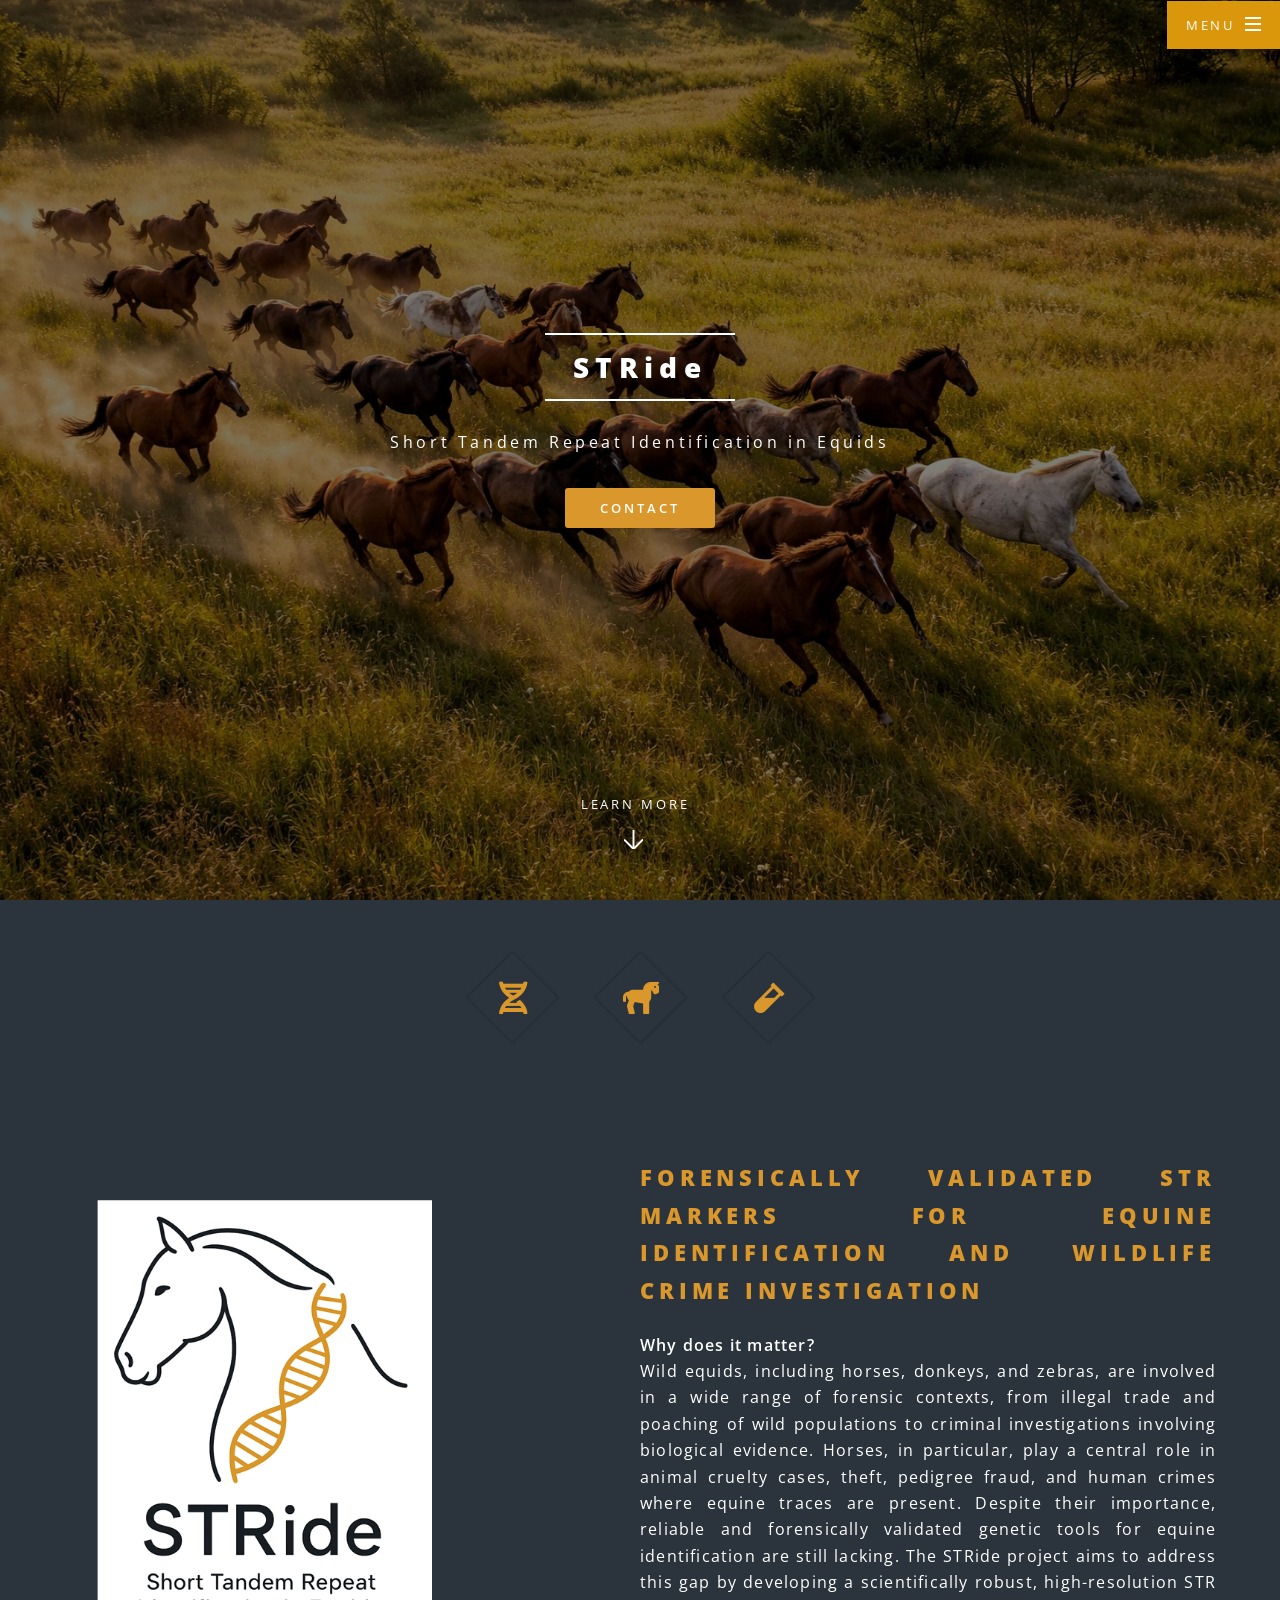
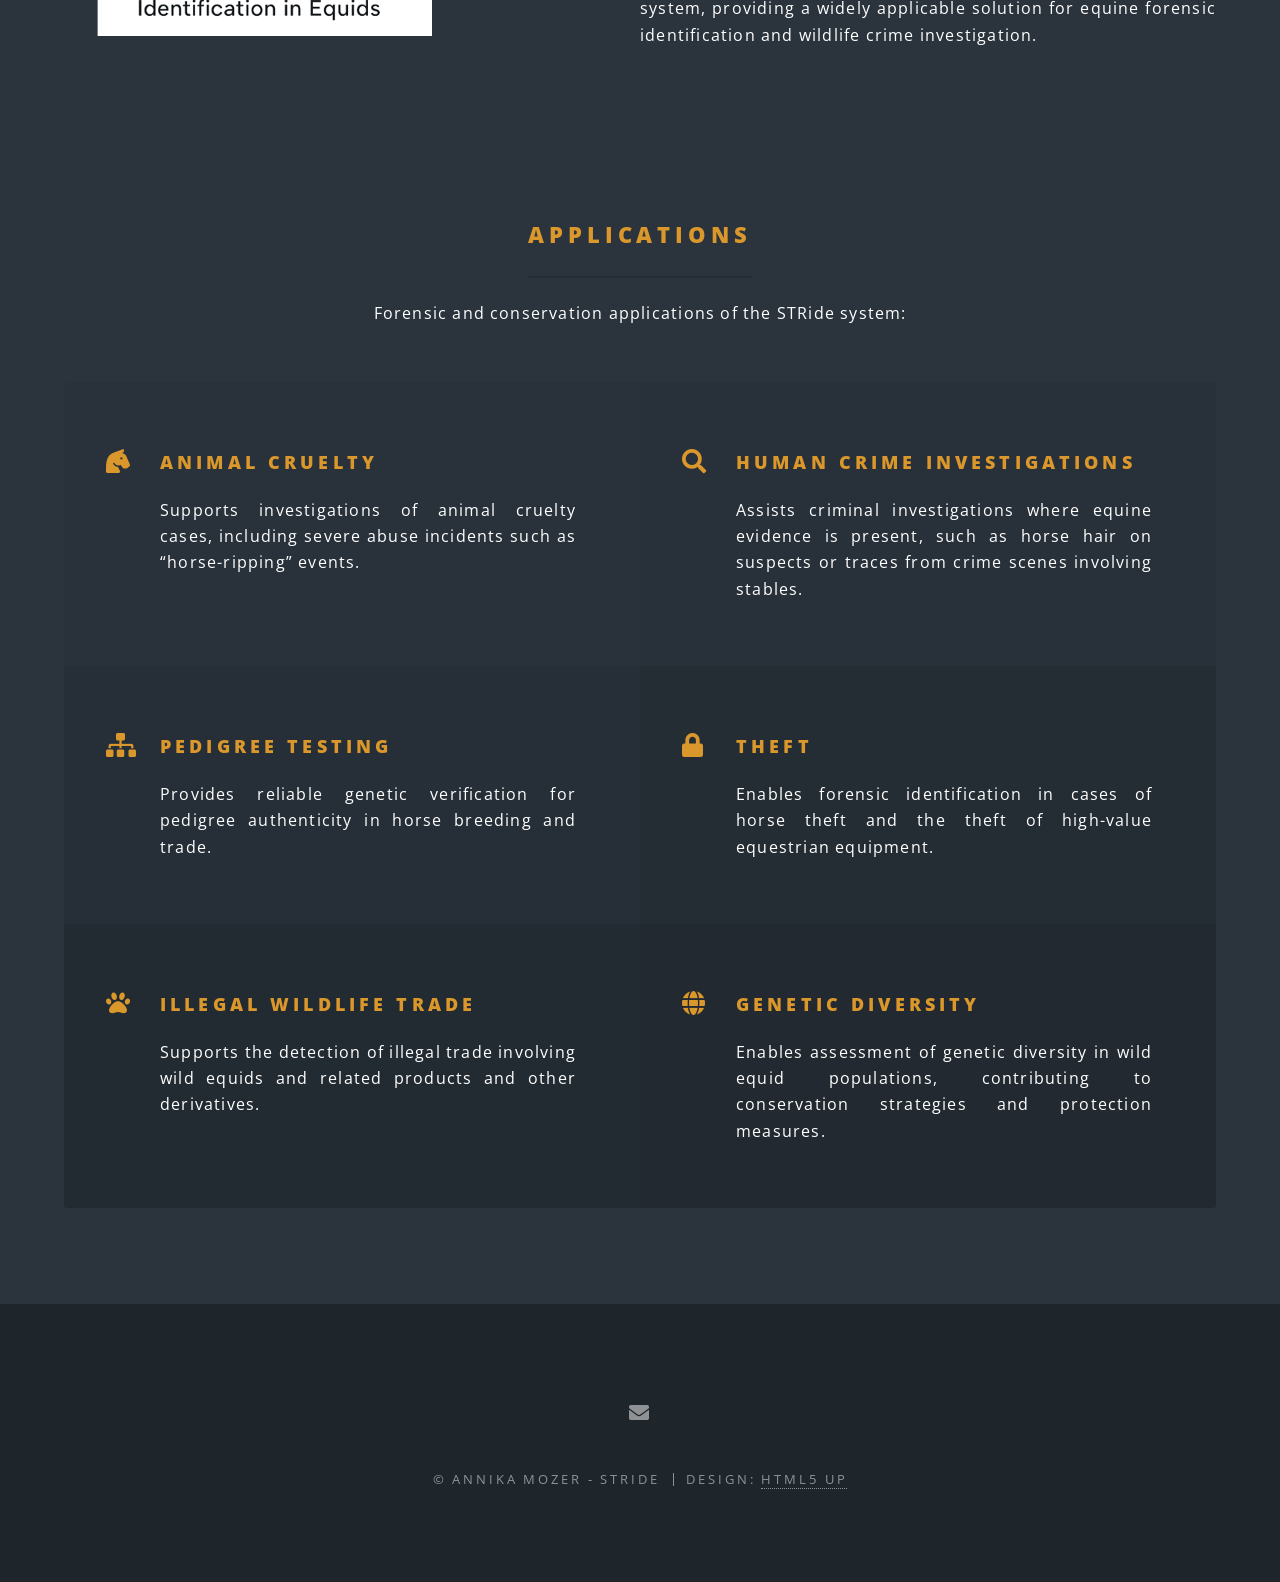
<file: index.html>
<!DOCTYPE HTML>
<!--
	Spectral by HTML5 UP
	html5up.net | @ajlkn
	Free for personal and commercial use under the CCA 3.0 license (html5up.net/license)
-->
<html>
	<head>
		<title>STRide</title>
		<meta charset="utf-8" />
		<meta name="viewport" content="width=device-width, initial-scale=1, user-scalable=no" />
		<link rel="stylesheet" href="assets/css/main.css" />
		<noscript><link rel="stylesheet" href="assets/css/noscript.css" /></noscript>
	</head>
	<body class="landing is-preload">

		<!-- Page Wrapper -->
			<div id="page-wrapper">

				<!-- Header -->
					<header id="header" class="alt">
						<h1 style="text-transform: none; color: #DA970B;"><a href="index.html">STRide</a></h1>
						<nav id="nav">
							<ul>
								<li class="special" style="background-color: #DA970B; color: #000000;">
									<a href="#menu" class="menuToggle"><span>Menu</span></a>
									<div id="menu" style="background-color: #DA970B;">
										<ul>
											<li><a href="index.html">Home</a></li>
											<li><a href="Database.html">Database</a></li>
											<li><a href="Team.html">Team</a></li>
											<li><a href="Contact.html">Contact</a></li>
										</ul>
									</div>
								</li>
							</ul>
						</nav>
					</header>

				<!-- Banner -->
					<section id="banner">
						<div class="inner">
							<h2 style="text-transform: none;">STRide</h2>
							<p style="text-transform: none;">Short Tandem Repeat Identification in Equids</p>
							<p style="text-transform: none;"> </p>
							<p style="text-transform: none;"> </p>
							<ul class="actions special">
								<li><a href="https://a-mozer.github.io/STRide/Contact.html" class="button primary" style="background-color: #DA972B; color: white;">Contact</a></li>
							</ul>
						</div>
						<a href="#one" class="more scrolly">Learn More</a>
					</section>

				<!-- One -->
					<section id="one" class="wrapper style1 special" style="background-color: #2B343D; padding: 3em 0;">
						<div class="inner">
							<ul class="icons major">
								<li><span class="icon solid fa-dna major style3" style="color: #DA972B;"><span class="label">Lorem</span></span></li>
								<li><span class="icon solid fa-horse major style3" style="color: #DA972B;"><span class="label">Ipsum</span></span></li>
								<li><span class="icon solid fa-vial major style3" style="color: #DA972B;"><span class="label">Dolor</span></span></li>
							</ul>
						</div>
					</section>

				<!-- Two -->
					<section id="two" class="wrapper alt style2">
						<section class="spotlight">
							<div class="image"><img src="images/Bild22.png" style="width:75%; height:auto;" alt="" /></div><div class="content">
								<h2 style="color: #DA972B; text-align: justify;">Forensically validated STR markers for equine identification and wildlife crime investigation</h2>
								<p style="text-align: justify;"><strong>Why does it matter?</strong><br>
  								Wild equids, including horses, donkeys, and zebras, are involved in a wide range of forensic contexts, from illegal trade and poaching of wild populations to criminal investigations involving biological evidence. Horses, in particular, play a central role in animal cruelty cases, theft, pedigree fraud, and human crimes where equine traces are present. Despite their importance, reliable and forensically validated genetic tools for equine identification are still lacking. The STRide project aims to address this gap by developing a scientifically robust, high-resolution STR system, providing a widely applicable solution for equine forensic identification and wildlife crime investigation.</p>
							</div>
						</section>
					</section>

				<!-- Three -->
					<section id="three" class="wrapper style3 special" style="background-color: #2B343D; color: #DA972B;">
						<div class="inner">
							<header class="major">
								<h2 style="color: #DA972B;"> <br />
									Applications</h2>
								<p style="color: #ffffff;">Forensic and conservation applications of the STRide system:</p>
							</header>
							<ul class="features">
								<li class="icon solid fa-horse-head" style="color: #DA972B;">
									<h3 style="color: #DA972B;">Animal Cruelty</h3>
									<p style="color: #ffffff; text-align: justify;">Supports investigations of animal cruelty cases, including severe abuse incidents such as “horse-ripping” events.</p>
								</li>
								<li class="icon solid fa-search" style="color: #DA972B;">
									<h3 style="color: #DA972B;">Human Crime Investigations</h3>
									<p style="color: #ffffff; text-align: justify;">Assists criminal investigations where equine evidence is present, such as horse hair on suspects or traces from crime scenes involving stables.</p>
								</li>
								<li class="icon solid fa-sitemap" style="color: #DA972B;">
									<h3 style="color: #DA972B;">Pedigree Testing</h3>
									<p style="color: #ffffff; text-align: justify;">Provides reliable genetic verification for pedigree authenticity in horse breeding and trade.</p>
								</li>
								<li class="icon solid fa-lock" style="color: #DA972B;">
									<h3 style="color: #DA972B;">Theft</h3>
									<p style="color: #ffffff; text-align: justify;">Enables forensic identification in cases of horse theft and the theft of high-value equestrian equipment.</p>
								</li>
								<li class="icon solid fa-paw" style="color: #DA972B;">
									<h3 style="color: #DA972B;">Illegal Wildlife Trade</h3>
									<p style="color: #ffffff; text-align: justify;">Supports the detection of illegal trade involving wild equids and related products and other derivatives.</p>
								</li>
								<li class="icon solid fa-globe" style="color: #DA972B;">
									<h3 style="color: #DA972B;">Genetic Diversity</h3>
									<p style="color: #ffffff; text-align: justify;">Enables assessment of genetic diversity in wild equid populations, contributing to conservation strategies and protection measures.</p>
								</li>
							</ul>
						</div>
					</section>

				<!-- Footer -->
					<footer id="footer">
						<ul class="icons">
							<li><a href="Contact.html" class="icon solid fa-envelope"><span class="label">Email</span></a></li>
						</ul>
						<ul class="copyright">
							<li>&copy; Annika Mozer - STRide</li><li>Design: <a href="http://html5up.net">HTML5 UP</a></li>
						</ul>
					</footer>

			</div>

		<!-- Scripts -->
			<script src="assets/js/jquery.min.js"></script>
			<script src="assets/js/jquery.scrollex.min.js"></script>
			<script src="assets/js/jquery.scrolly.min.js"></script>
			<script src="assets/js/browser.min.js"></script>
			<script src="assets/js/breakpoints.min.js"></script>
			<script src="assets/js/util.js"></script>
			<script src="assets/js/main.js"></script>

	</body>
</html>
</file>
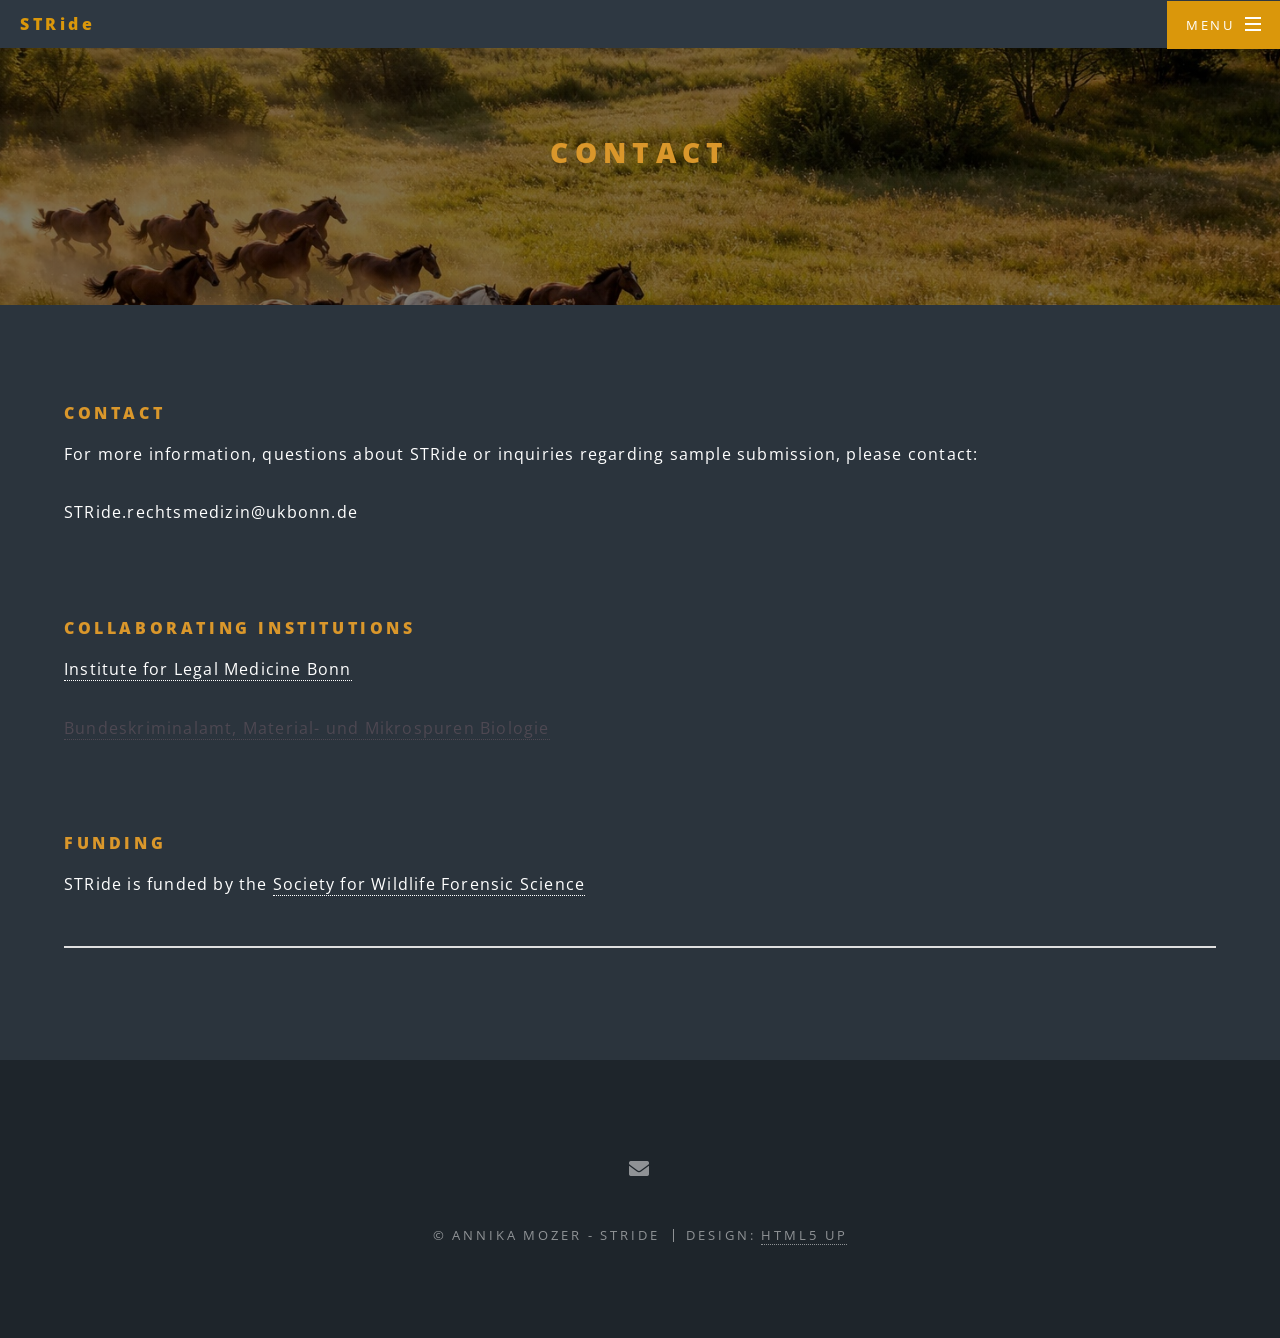
<file: Contact.html>
<!DOCTYPE HTML>
<!--
	Spectral by HTML5 UP
	html5up.net | @ajlkn
	Free for personal and commercial use under the CCA 3.0 license (html5up.net/license)
-->
<html>
	<head>
		<title>STRide - Contact</title>
		<meta charset="utf-8" />
		<meta name="viewport" content="width=device-width, initial-scale=1, user-scalable=no" />
		<link rel="stylesheet" href="assets/css/main.css" />
		<noscript><link rel="stylesheet" href="assets/css/noscript.css" /></noscript>
	</head>
	<body class="landing is-preload">

		<!-- Page Wrapper -->
			<div id="page-wrapper">

				<!-- Header -->
					<header id="header">
						<h1 style="text-transform: none; color: #DA970B;"><a href="index.html">STRide</a></h1>
						<nav id="nav">
							<ul>
								<li class="special" style="background-color: #DA970B; color: #000000;">
									<a href="#menu" class="menuToggle"><span>Menu</span></a>
									<div id="menu" style="background-color: #DA970B;">
										<ul>
											<li><a href="index.html">Home</a></li>
											<li><a href="Database.html">Database</a></li>
											<li><a href="Team.html">Team</a></li>
											<li><a href="Contact.html">Contact</a></li>
										</ul>
									</div>
								</li>
							</ul>
						</nav>
					</header>
				
				<!-- Main -->
					<article id="main">
						<header>
							<h2 style="color: #DA972B;">Contact</h2>
							<p></p>
						</header>
						<section class="wrapper style5" style="background-color: #2B343D">
							<div class="inner">

								<section>
									<h4 style="color: #DA972B;">Contact</h4>
									<p style="color: #ffffff;"> For more information, questions about STRide or inquiries regarding sample submission, please contact:</p>
									<p style="color: #ffffff;"> STRide.rechtsmedizin@ukbonn.de</p>
									<p> <br>
									</p>
									<h4 style="color: #DA972B;">Collaborating Institutions</h4> 
									<p style="color: #ffffff;"><a href="https://www.ukbonn.de/rechtsmedizin/forschung/">Institute for Legal Medicine Bonn</a></p>
									<p><a href="https://www.bka.de/DE/Home/home_node.html">Bundeskriminalamt, Material- und Mikrospuren Biologie</a></p>
									<p> <br>
									</p>
									<h4 style="color: #DA972B;">Funding</h4>
									<p style="color: #ffffff;"> STRide is funded by the <a href="https://www.wildlifeforensicscience.org/">Society for Wildlife Forensic Science</a></p>

									<hr />
								</section>

								
							</div>
						</section>
					</article>

				<!-- Footer -->
					<footer id="footer">
						<ul class="icons">
							<li><a href="Contact.html" class="icon solid fa-envelope"><span class="label">Email</span></a></li>
						</ul>
						<ul class="copyright">
							<li>&copy; Annika Mozer - STRide</li><li>Design: <a href="http://html5up.net">HTML5 UP</a></li>
						</ul>
					</footer>

			</div>

		<!-- Scripts -->
			<script src="assets/js/jquery.min.js"></script>
			<script src="assets/js/jquery.scrollex.min.js"></script>
			<script src="assets/js/jquery.scrolly.min.js"></script>
			<script src="assets/js/browser.min.js"></script>
			<script src="assets/js/breakpoints.min.js"></script>
			<script src="assets/js/util.js"></script>
			<script src="assets/js/main.js"></script>

	</body>
</html>
</file>
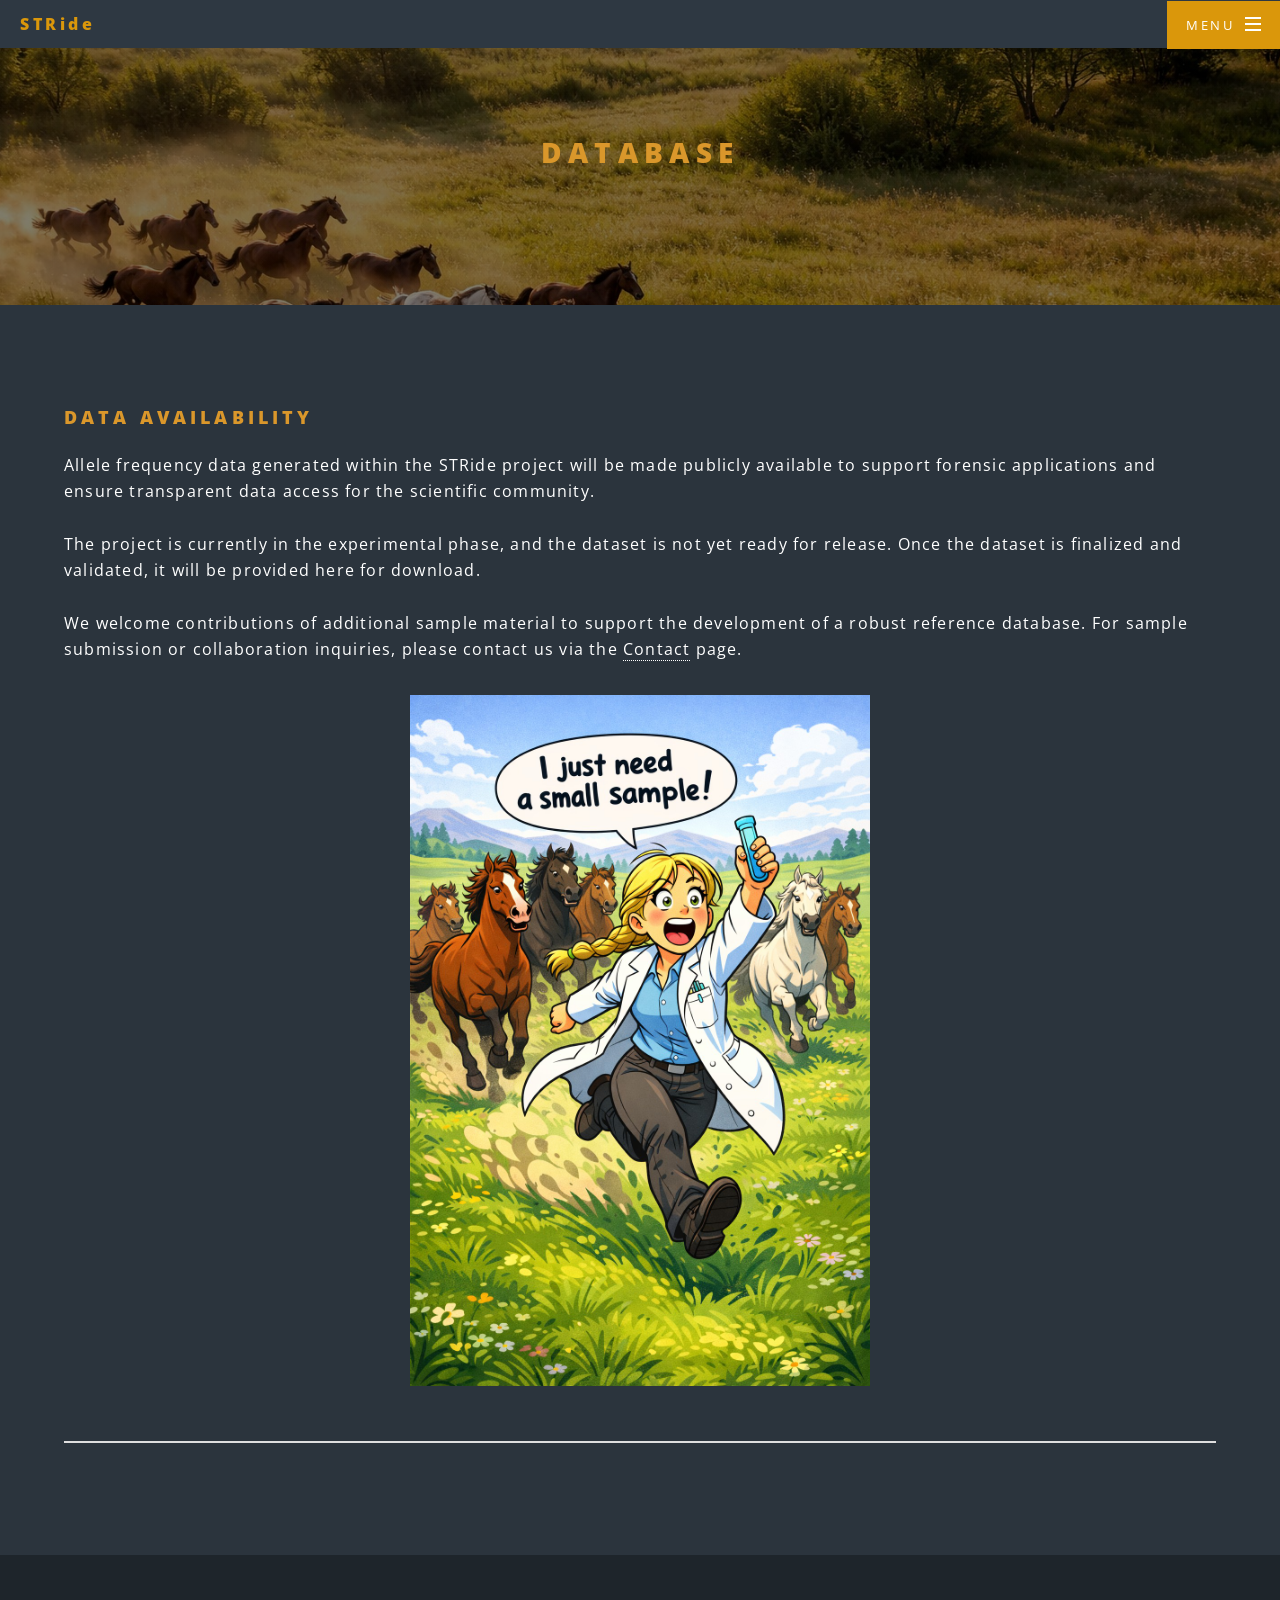
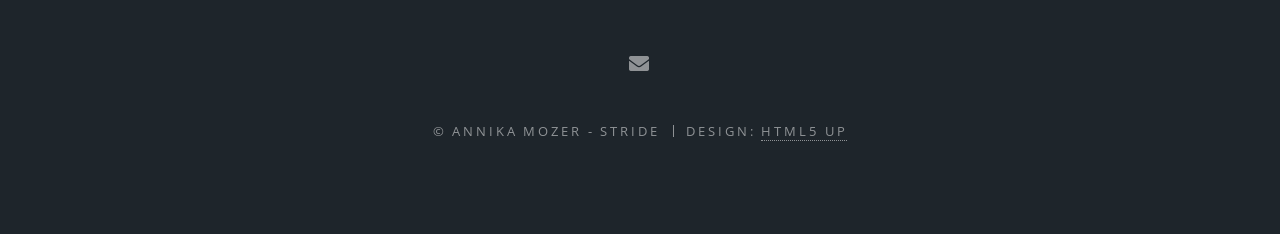
<file: Database.html>
<!DOCTYPE HTML>
<!--
	Spectral by HTML5 UP
	html5up.net | @ajlkn
	Free for personal and commercial use under the CCA 3.0 license (html5up.net/license)
-->
<html>
	<head>
		<title>Database</title>
		<meta charset="utf-8" />
		<meta name="viewport" content="width=device-width, initial-scale=1, user-scalable=no" />
		<link rel="stylesheet" href="assets/css/main.css" />
		<noscript><link rel="stylesheet" href="assets/css/noscript.css" /></noscript>
	</head>
	<body class="landing is-preload">

		<!-- Page Wrapper -->
			<div id="page-wrapper">

				<!-- Header -->
					<header id="header">
						<h1 style="text-transform: none; color: #DA970B;"><a href="index.html">STRide</a></h1>
						<nav id="nav">
							<ul>
								<li class="special" style="background-color: #DA970B; color: #000000;">
									<a href="#menu" class="menuToggle"><span>Menu</span></a>
									<div id="menu" style="background-color: #DA970B;">
										<ul>
											<li><a href="index.html">Home</a></li>
											<li><a href="Database.html">Database</a></li>
											<li><a href="Team.html">Team</a></li>
											<li><a href="Contact.html">Contact</a></li>
										</ul>
									</div>
								</li>
							</ul>
						</nav>
					</header>
				

				<!-- Main -->
					<article id="main">
						<header>
							<h2 style="color: #DA972B;">Database</h2>
							<p></p>
						</header>
						<section class="wrapper style5" style="background-color: #2B343D">
							<div class="inner">

								<h3 style="color: #DA972B;">Data Availability</h3>
								<p style="color: #ffffff;">Allele frequency data generated within the STRide project will be made publicly available to support forensic applications and ensure transparent data access for the scientific community.<br>
									<br>
									The project is currently in the experimental phase, and the dataset is not yet ready for release. Once the dataset is finalized and validated, it will be provided here for download.<br>
									<br>
									We welcome contributions of additional sample material to support the development of a robust reference database. For sample submission or collaboration inquiries, please contact us via the <a href="Contact.html">Contact</a> page.</p>

								<p style="text-align: center;">
  								<img src="images/Bild1.jpg" style="width: 40%; height: auto;" />
								</p>

								<hr />

							</div>
						</section>
					</article>

				<!-- Footer -->
					<footer id="footer">
						<ul class="icons">
							<li><a href="Contact.html" class="icon solid fa-envelope"><span class="label">Email</span></a></li>
						</ul>
						<ul class="copyright">
							<li>&copy; Annika Mozer - STRide</li><li>Design: <a href="http://html5up.net">HTML5 UP</a></li>
						</ul>
					</footer>

			</div>

		<!-- Scripts -->
			<script src="assets/js/jquery.min.js"></script>
			<script src="assets/js/jquery.scrollex.min.js"></script>
			<script src="assets/js/jquery.scrolly.min.js"></script>
			<script src="assets/js/browser.min.js"></script>
			<script src="assets/js/breakpoints.min.js"></script>
			<script src="assets/js/util.js"></script>
			<script src="assets/js/main.js"></script>

	</body>
</html>
</file>
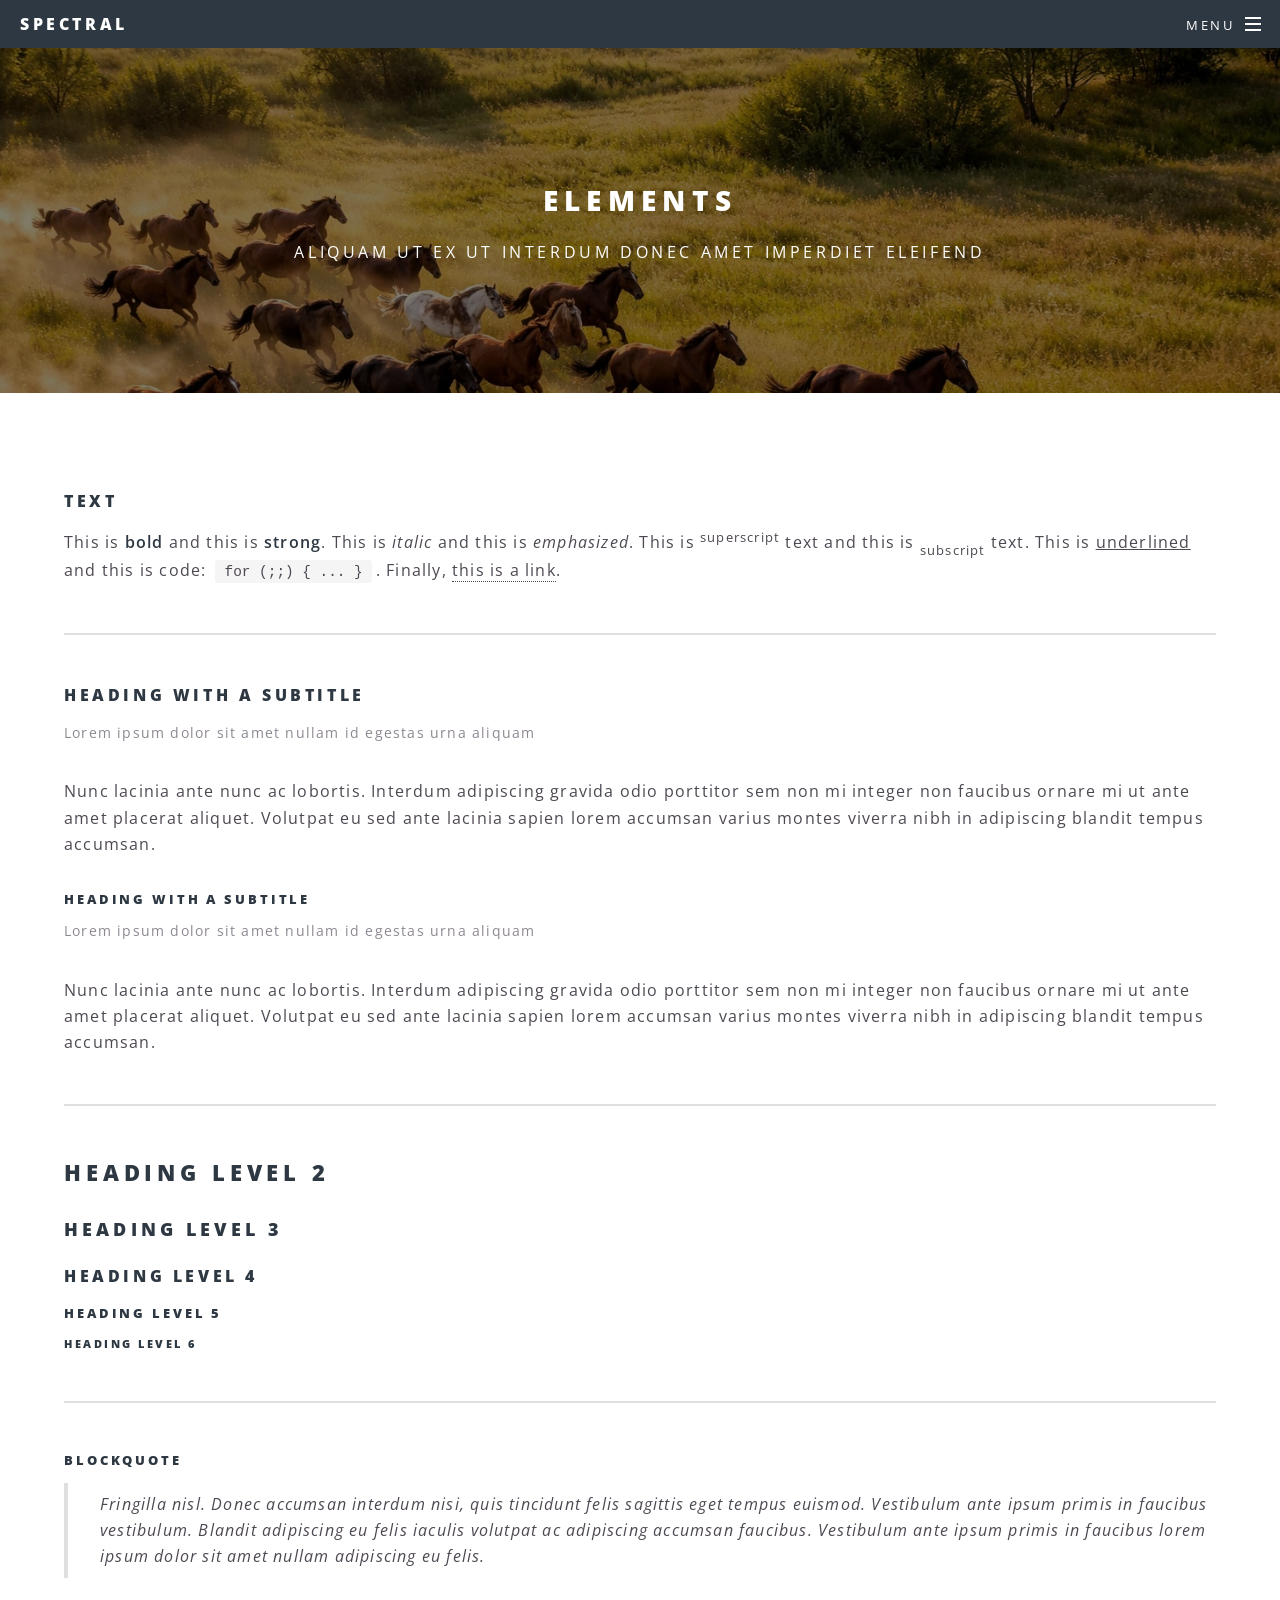
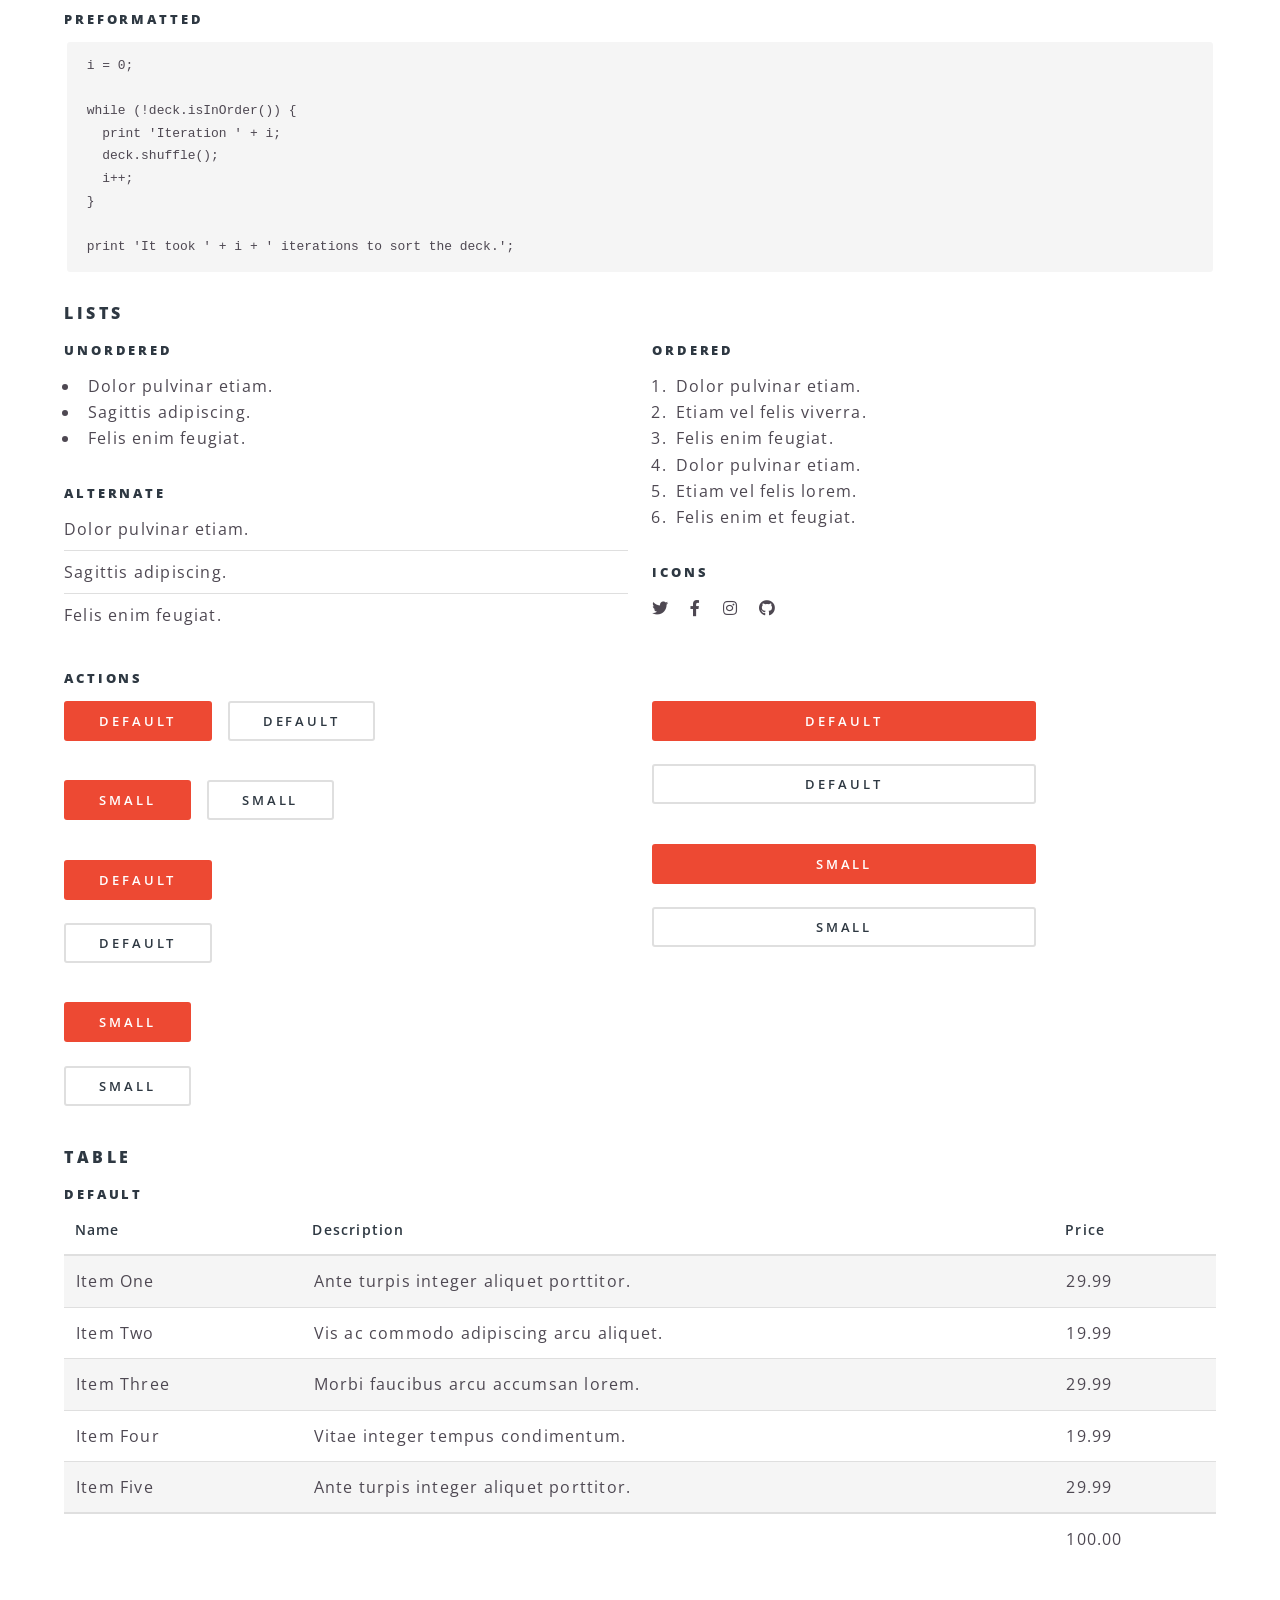
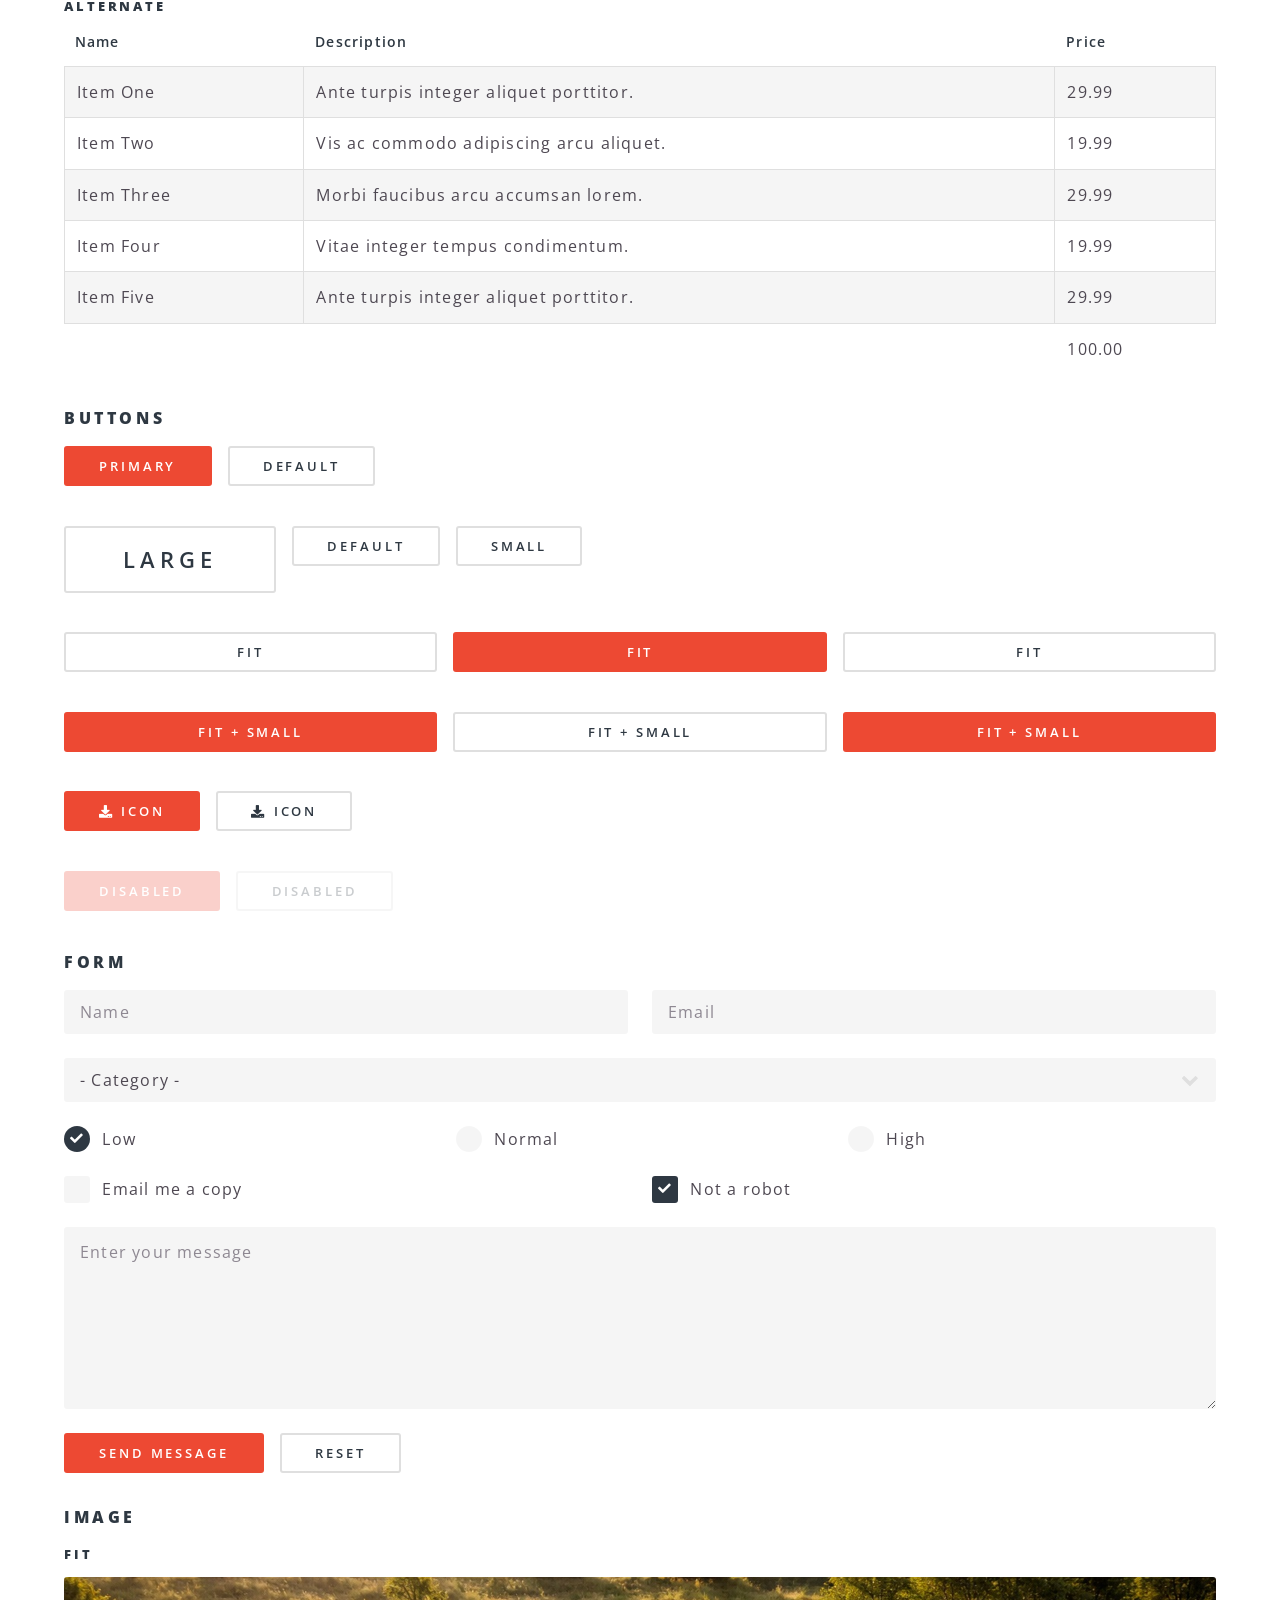
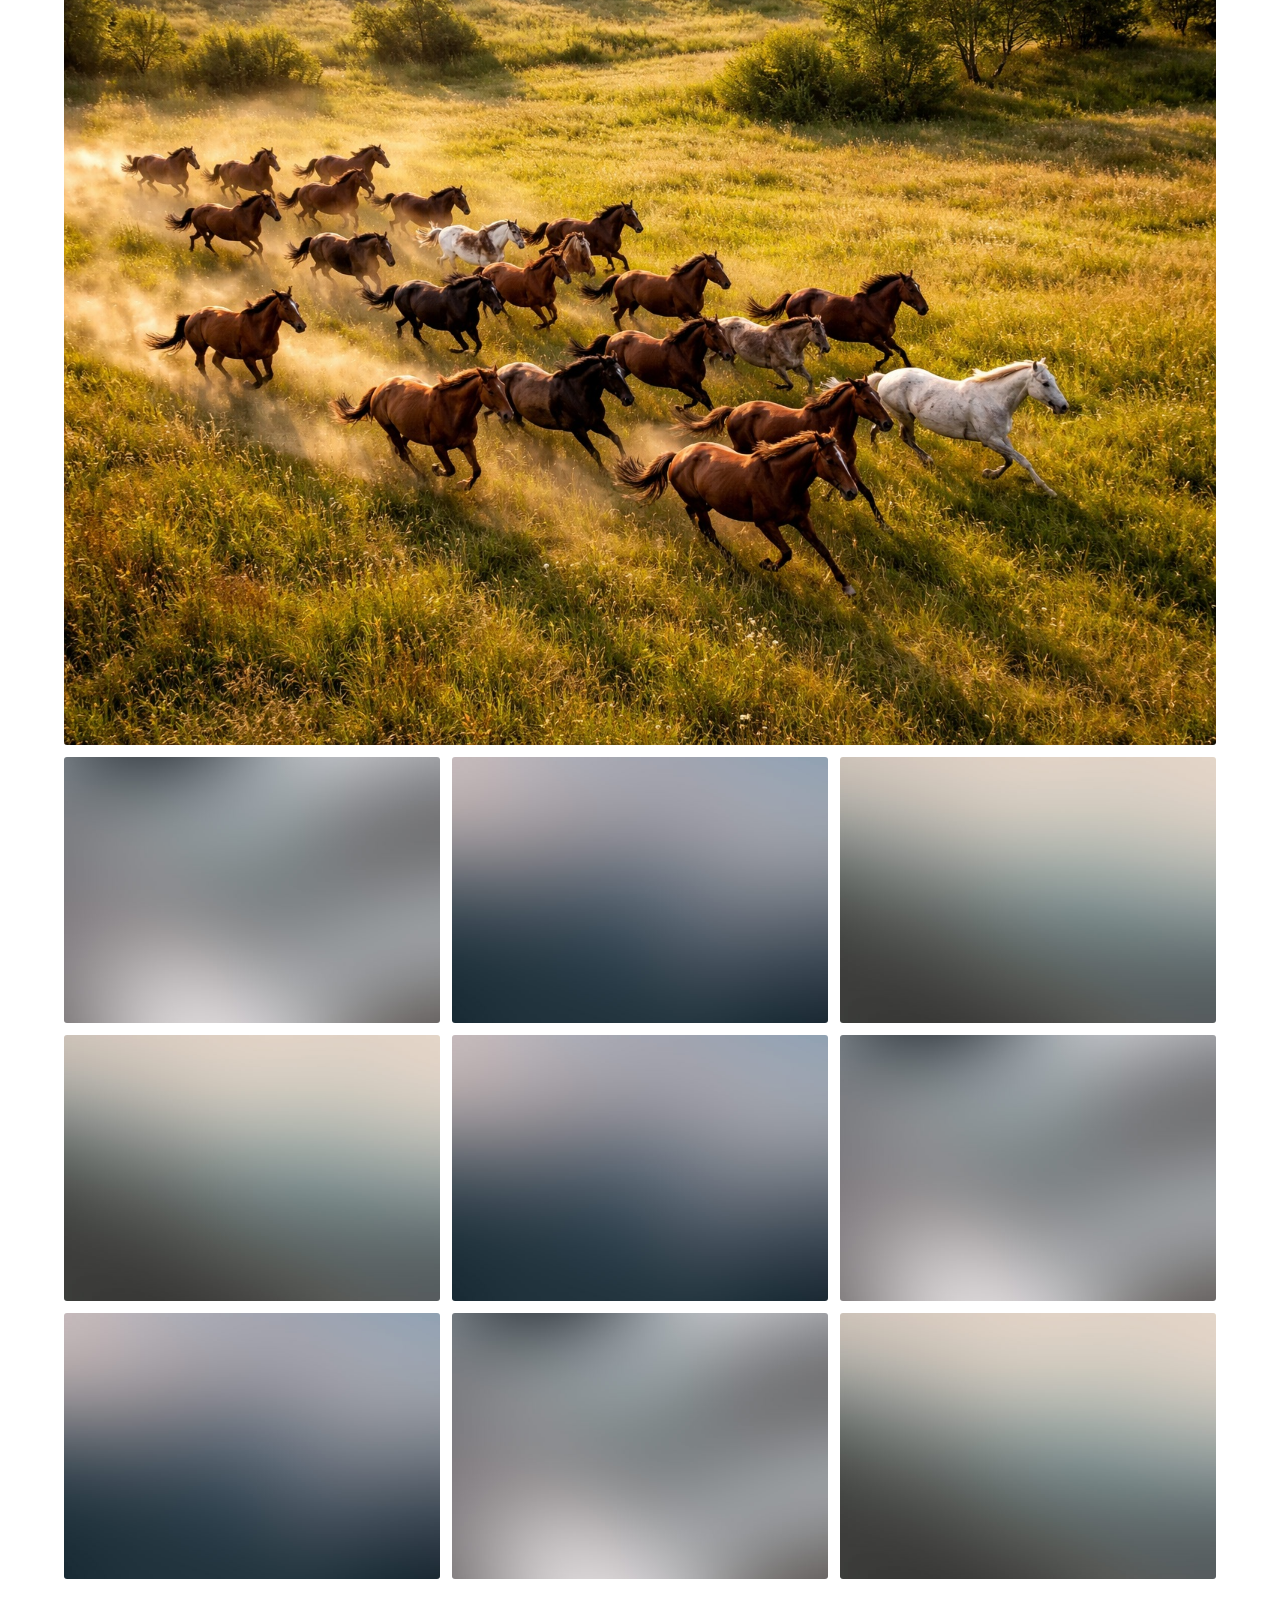
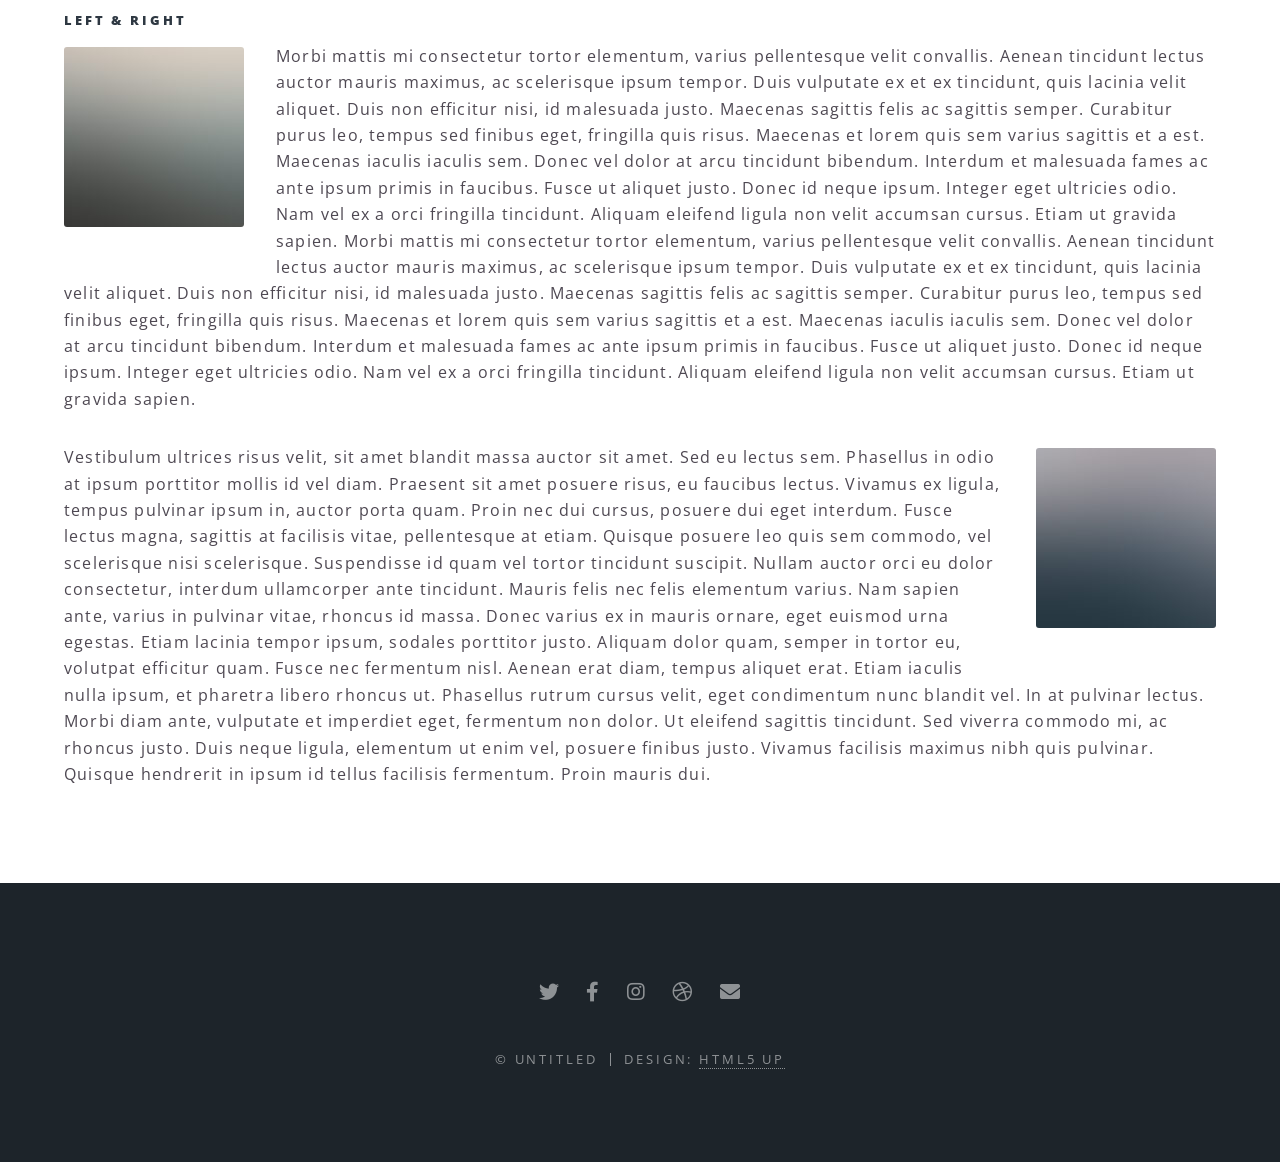
<file: elements.html>
<!DOCTYPE HTML>
<!--
	Spectral by HTML5 UP
	html5up.net | @ajlkn
	Free for personal and commercial use under the CCA 3.0 license (html5up.net/license)
-->
<html>
	<head>
		<title>Elements - Spectral by HTML5 UP</title>
		<meta charset="utf-8" />
		<meta name="viewport" content="width=device-width, initial-scale=1, user-scalable=no" />
		<link rel="stylesheet" href="assets/css/main.css" />
		<noscript><link rel="stylesheet" href="assets/css/noscript.css" /></noscript>
	</head>
	<body class="is-preload">

		<!-- Page Wrapper -->
			<div id="page-wrapper">

				<!-- Header -->
					<header id="header">
						<h1><a href="index.html">Spectral</a></h1>
						<nav id="nav">
							<ul>
								<li class="special">
									<a href="#menu" class="menuToggle"><span>Menu</span></a>
									<div id="menu">
										<ul>
											<li><a href="index.html">Home</a></li>
											<li><a href="generic.html">Generic</a></li>
											<li><a href="elements.html">Elements</a></li>
											<li><a href="#">Sign Up</a></li>
											<li><a href="#">Log In</a></li>
										</ul>
									</div>
								</li>
							</ul>
						</nav>
					</header>

				<!-- Main -->
					<article id="main">
						<header>
							<h2>Elements</h2>
							<p>Aliquam ut ex ut interdum donec amet imperdiet eleifend</p>
						</header>
						<section class="wrapper style5">
							<div class="inner">

								<section>
									<h4>Text</h4>
									<p>This is <b>bold</b> and this is <strong>strong</strong>. This is <i>italic</i> and this is <em>emphasized</em>.
									This is <sup>superscript</sup> text and this is <sub>subscript</sub> text.
									This is <u>underlined</u> and this is code: <code>for (;;) { ... }</code>. Finally, <a href="#">this is a link</a>.</p>
									<hr />
									<header>
										<h4>Heading with a Subtitle</h4>
										<p>Lorem ipsum dolor sit amet nullam id egestas urna aliquam</p>
									</header>
									<p>Nunc lacinia ante nunc ac lobortis. Interdum adipiscing gravida odio porttitor sem non mi integer non faucibus ornare mi ut ante amet placerat aliquet. Volutpat eu sed ante lacinia sapien lorem accumsan varius montes viverra nibh in adipiscing blandit tempus accumsan.</p>
									<header>
										<h5>Heading with a Subtitle</h5>
										<p>Lorem ipsum dolor sit amet nullam id egestas urna aliquam</p>
									</header>
									<p>Nunc lacinia ante nunc ac lobortis. Interdum adipiscing gravida odio porttitor sem non mi integer non faucibus ornare mi ut ante amet placerat aliquet. Volutpat eu sed ante lacinia sapien lorem accumsan varius montes viverra nibh in adipiscing blandit tempus accumsan.</p>
									<hr />
									<h2>Heading Level 2</h2>
									<h3>Heading Level 3</h3>
									<h4>Heading Level 4</h4>
									<h5>Heading Level 5</h5>
									<h6>Heading Level 6</h6>
									<hr />
									<h5>Blockquote</h5>
									<blockquote>Fringilla nisl. Donec accumsan interdum nisi, quis tincidunt felis sagittis eget tempus euismod. Vestibulum ante ipsum primis in faucibus vestibulum. Blandit adipiscing eu felis iaculis volutpat ac adipiscing accumsan faucibus. Vestibulum ante ipsum primis in faucibus lorem ipsum dolor sit amet nullam adipiscing eu felis.</blockquote>
									<h5>Preformatted</h5>
									<pre><code>i = 0;

while (!deck.isInOrder()) {
  print 'Iteration ' + i;
  deck.shuffle();
  i++;
}

print 'It took ' + i + ' iterations to sort the deck.';</code></pre>
								</section>

								<section>
									<h4>Lists</h4>
									<div class="row">
										<div class="col-6 col-12-medium">
											<h5>Unordered</h5>
											<ul>
												<li>Dolor pulvinar etiam.</li>
												<li>Sagittis adipiscing.</li>
												<li>Felis enim feugiat.</li>
											</ul>
											<h5>Alternate</h5>
											<ul class="alt">
												<li>Dolor pulvinar etiam.</li>
												<li>Sagittis adipiscing.</li>
												<li>Felis enim feugiat.</li>
											</ul>
										</div>
										<div class="col-6 col-12-medium">
											<h5>Ordered</h5>
											<ol>
												<li>Dolor pulvinar etiam.</li>
												<li>Etiam vel felis viverra.</li>
												<li>Felis enim feugiat.</li>
												<li>Dolor pulvinar etiam.</li>
												<li>Etiam vel felis lorem.</li>
												<li>Felis enim et feugiat.</li>
											</ol>
											<h5>Icons</h5>
											<ul class="icons">
												<li><a href="#" class="icon brands fa-twitter"><span class="label">Twitter</span></a></li>
												<li><a href="#" class="icon brands fa-facebook-f"><span class="label">Facebook</span></a></li>
												<li><a href="#" class="icon brands fa-instagram"><span class="label">Instagram</span></a></li>
												<li><a href="#" class="icon brands fa-github"><span class="label">Github</span></a></li>
											</ul>
										</div>
									</div>
									<h5>Actions</h5>
									<div class="row">
										<div class="col-6 col-12-medium">
											<ul class="actions">
												<li><a href="#" class="button primary">Default</a></li>
												<li><a href="#" class="button">Default</a></li>
											</ul>
											<ul class="actions small">
												<li><a href="#" class="button primary small">Small</a></li>
												<li><a href="#" class="button small">Small</a></li>
											</ul>
											<ul class="actions stacked">
												<li><a href="#" class="button primary">Default</a></li>
												<li><a href="#" class="button">Default</a></li>
											</ul>
											<ul class="actions stacked">
												<li><a href="#" class="button primary small">Small</a></li>
												<li><a href="#" class="button small">Small</a></li>
											</ul>
										</div>
										<div class="col-6 col-12-medium">
											<ul class="actions stacked">
												<li><a href="#" class="button primary fit">Default</a></li>
												<li><a href="#" class="button fit">Default</a></li>
											</ul>
											<ul class="actions stacked">
												<li><a href="#" class="button primary small fit">Small</a></li>
												<li><a href="#" class="button small fit">Small</a></li>
											</ul>
										</div>
									</div>
								</section>

								<section>
									<h4>Table</h4>
									<h5>Default</h5>
									<div class="table-wrapper">
										<table>
											<thead>
												<tr>
													<th>Name</th>
													<th>Description</th>
													<th>Price</th>
												</tr>
											</thead>
											<tbody>
												<tr>
													<td>Item One</td>
													<td>Ante turpis integer aliquet porttitor.</td>
													<td>29.99</td>
												</tr>
												<tr>
													<td>Item Two</td>
													<td>Vis ac commodo adipiscing arcu aliquet.</td>
													<td>19.99</td>
												</tr>
												<tr>
													<td>Item Three</td>
													<td> Morbi faucibus arcu accumsan lorem.</td>
													<td>29.99</td>
												</tr>
												<tr>
													<td>Item Four</td>
													<td>Vitae integer tempus condimentum.</td>
													<td>19.99</td>
												</tr>
												<tr>
													<td>Item Five</td>
													<td>Ante turpis integer aliquet porttitor.</td>
													<td>29.99</td>
												</tr>
											</tbody>
											<tfoot>
												<tr>
													<td colspan="2"></td>
													<td>100.00</td>
												</tr>
											</tfoot>
										</table>
									</div>

									<h5>Alternate</h5>
									<div class="table-wrapper">
										<table class="alt">
											<thead>
												<tr>
													<th>Name</th>
													<th>Description</th>
													<th>Price</th>
												</tr>
											</thead>
											<tbody>
												<tr>
													<td>Item One</td>
													<td>Ante turpis integer aliquet porttitor.</td>
													<td>29.99</td>
												</tr>
												<tr>
													<td>Item Two</td>
													<td>Vis ac commodo adipiscing arcu aliquet.</td>
													<td>19.99</td>
												</tr>
												<tr>
													<td>Item Three</td>
													<td> Morbi faucibus arcu accumsan lorem.</td>
													<td>29.99</td>
												</tr>
												<tr>
													<td>Item Four</td>
													<td>Vitae integer tempus condimentum.</td>
													<td>19.99</td>
												</tr>
												<tr>
													<td>Item Five</td>
													<td>Ante turpis integer aliquet porttitor.</td>
													<td>29.99</td>
												</tr>
											</tbody>
											<tfoot>
												<tr>
													<td colspan="2"></td>
													<td>100.00</td>
												</tr>
											</tfoot>
										</table>
									</div>
								</section>

								<section>
									<h4>Buttons</h4>
									<ul class="actions">
										<li><a href="#" class="button primary">Primary</a></li>
										<li><a href="#" class="button">Default</a></li>
									</ul>
									<ul class="actions">
										<li><a href="#" class="button large">Large</a></li>
										<li><a href="#" class="button">Default</a></li>
										<li><a href="#" class="button small">Small</a></li>
									</ul>
									<ul class="actions fit">
										<li><a href="#" class="button fit">Fit</a></li>
										<li><a href="#" class="button primary fit">Fit</a></li>
										<li><a href="#" class="button fit">Fit</a></li>
									</ul>
									<ul class="actions fit small">
										<li><a href="#" class="button primary fit small">Fit + Small</a></li>
										<li><a href="#" class="button fit small">Fit + Small</a></li>
										<li><a href="#" class="button primary fit small">Fit + Small</a></li>
									</ul>
									<ul class="actions">
										<li><a href="#" class="button primary icon solid fa-download">Icon</a></li>
										<li><a href="#" class="button icon solid fa-download">Icon</a></li>
									</ul>
									<ul class="actions">
										<li><span class="button primary disabled">Disabled</span></li>
										<li><span class="button disabled">Disabled</span></li>
									</ul>
								</section>

								<section>
									<h4>Form</h4>
									<form method="post" action="#">
										<div class="row gtr-uniform">
											<div class="col-6 col-12-xsmall">
												<input type="text" name="demo-name" id="demo-name" value="" placeholder="Name" />
											</div>
											<div class="col-6 col-12-xsmall">
												<input type="email" name="demo-email" id="demo-email" value="" placeholder="Email" />
											</div>
											<div class="col-12">
												<select name="demo-category" id="demo-category">
													<option value="">- Category -</option>
													<option value="1">Manufacturing</option>
													<option value="1">Shipping</option>
													<option value="1">Administration</option>
													<option value="1">Human Resources</option>
												</select>
											</div>
											<div class="col-4 col-12-small">
												<input type="radio" id="demo-priority-low" name="demo-priority" checked>
												<label for="demo-priority-low">Low</label>
											</div>
											<div class="col-4 col-12-small">
												<input type="radio" id="demo-priority-normal" name="demo-priority">
												<label for="demo-priority-normal">Normal</label>
											</div>
											<div class="col-4 col-12-small">
												<input type="radio" id="demo-priority-high" name="demo-priority">
												<label for="demo-priority-high">High</label>
											</div>
											<div class="col-6 col-12-small">
												<input type="checkbox" id="demo-copy" name="demo-copy">
												<label for="demo-copy">Email me a copy</label>
											</div>
											<div class="col-6 col-12-small">
												<input type="checkbox" id="demo-human" name="demo-human" checked>
												<label for="demo-human">Not a robot</label>
											</div>
											<div class="col-12">
												<textarea name="demo-message" id="demo-message" placeholder="Enter your message" rows="6"></textarea>
											</div>
											<div class="col-12">
												<ul class="actions">
													<li><input type="submit" value="Send Message" class="primary" /></li>
													<li><input type="reset" value="Reset" /></li>
												</ul>
											</div>
										</div>
									</form>
								</section>

								<section>
									<h4>Image</h4>
									<h5>Fit</h5>
									<div class="box alt">
										<div class="row gtr-50 gtr-uniform">
											<div class="col-12"><span class="image fit"><img src="images/banner.jpg" alt="" /></span></div>
											<div class="col-4"><span class="image fit"><img src="images/pic01.jpg" alt="" /></span></div>
											<div class="col-4"><span class="image fit"><img src="images/pic02.jpg" alt="" /></span></div>
											<div class="col-4"><span class="image fit"><img src="images/pic03.jpg" alt="" /></span></div>
											<div class="col-4"><span class="image fit"><img src="images/pic03.jpg" alt="" /></span></div>
											<div class="col-4"><span class="image fit"><img src="images/pic02.jpg" alt="" /></span></div>
											<div class="col-4"><span class="image fit"><img src="images/pic01.jpg" alt="" /></span></div>
											<div class="col-4"><span class="image fit"><img src="images/pic02.jpg" alt="" /></span></div>
											<div class="col-4"><span class="image fit"><img src="images/pic01.jpg" alt="" /></span></div>
											<div class="col-4"><span class="image fit"><img src="images/pic03.jpg" alt="" /></span></div>
										</div>
									</div>
									<h5>Left &amp; Right</h5>
									<p><span class="image left"><img src="images/pic04.jpg" alt="" /></span>Morbi mattis mi consectetur tortor elementum, varius pellentesque velit convallis. Aenean tincidunt lectus auctor mauris maximus, ac scelerisque ipsum tempor. Duis vulputate ex et ex tincidunt, quis lacinia velit aliquet. Duis non efficitur nisi, id malesuada justo. Maecenas sagittis felis ac sagittis semper. Curabitur purus leo, tempus sed finibus eget, fringilla quis risus. Maecenas et lorem quis sem varius sagittis et a est. Maecenas iaculis iaculis sem. Donec vel dolor at arcu tincidunt bibendum. Interdum et malesuada fames ac ante ipsum primis in faucibus. Fusce ut aliquet justo. Donec id neque ipsum. Integer eget ultricies odio. Nam vel ex a orci fringilla tincidunt. Aliquam eleifend ligula non velit accumsan cursus. Etiam ut gravida sapien. Morbi mattis mi consectetur tortor elementum, varius pellentesque velit convallis. Aenean tincidunt lectus auctor mauris maximus, ac scelerisque ipsum tempor. Duis vulputate ex et ex tincidunt, quis lacinia velit aliquet. Duis non efficitur nisi, id malesuada justo. Maecenas sagittis felis ac sagittis semper. Curabitur purus leo, tempus sed finibus eget, fringilla quis risus. Maecenas et lorem quis sem varius sagittis et a est. Maecenas iaculis iaculis sem. Donec vel dolor at arcu tincidunt bibendum. Interdum et malesuada fames ac ante ipsum primis in faucibus. Fusce ut aliquet justo. Donec id neque ipsum. Integer eget ultricies odio. Nam vel ex a orci fringilla tincidunt. Aliquam eleifend ligula non velit accumsan cursus. Etiam ut gravida sapien.</p>
									<p><span class="image right"><img src="images/pic05.jpg" alt="" /></span>Vestibulum ultrices risus velit, sit amet blandit massa auctor sit amet. Sed eu lectus sem. Phasellus in odio at ipsum porttitor mollis id vel diam. Praesent sit amet posuere risus, eu faucibus lectus. Vivamus ex ligula, tempus pulvinar ipsum in, auctor porta quam. Proin nec dui cursus, posuere dui eget interdum. Fusce lectus magna, sagittis at facilisis vitae, pellentesque at etiam. Quisque posuere leo quis sem commodo, vel scelerisque nisi scelerisque. Suspendisse id quam vel tortor tincidunt suscipit. Nullam auctor orci eu dolor consectetur, interdum ullamcorper ante tincidunt. Mauris felis nec felis elementum varius. Nam sapien ante, varius in pulvinar vitae, rhoncus id massa. Donec varius ex in mauris ornare, eget euismod urna egestas. Etiam lacinia tempor ipsum, sodales porttitor justo. Aliquam dolor quam, semper in tortor eu, volutpat efficitur quam. Fusce nec fermentum nisl. Aenean erat diam, tempus aliquet erat. Etiam iaculis nulla ipsum, et pharetra libero rhoncus ut. Phasellus rutrum cursus velit, eget condimentum nunc blandit vel. In at pulvinar lectus. Morbi diam ante, vulputate et imperdiet eget, fermentum non dolor. Ut eleifend sagittis tincidunt. Sed viverra commodo mi, ac rhoncus justo. Duis neque ligula, elementum ut enim vel, posuere finibus justo. Vivamus facilisis maximus nibh quis pulvinar. Quisque hendrerit in ipsum id tellus facilisis fermentum. Proin mauris dui.</p>
								</section>

							</div>
						</section>
					</article>

				<!-- Footer -->
					<footer id="footer">
						<ul class="icons">
							<li><a href="#" class="icon brands fa-twitter"><span class="label">Twitter</span></a></li>
							<li><a href="#" class="icon brands fa-facebook-f"><span class="label">Facebook</span></a></li>
							<li><a href="#" class="icon brands fa-instagram"><span class="label">Instagram</span></a></li>
							<li><a href="#" class="icon brands fa-dribbble"><span class="label">Dribbble</span></a></li>
							<li><a href="#" class="icon solid fa-envelope"><span class="label">Email</span></a></li>
						</ul>
						<ul class="copyright">
							<li>&copy; Untitled</li><li>Design: <a href="http://html5up.net">HTML5 UP</a></li>
						</ul>
					</footer>

			</div>

		<!-- Scripts -->
			<script src="assets/js/jquery.min.js"></script>
			<script src="assets/js/jquery.scrollex.min.js"></script>
			<script src="assets/js/jquery.scrolly.min.js"></script>
			<script src="assets/js/browser.min.js"></script>
			<script src="assets/js/breakpoints.min.js"></script>
			<script src="assets/js/util.js"></script>
			<script src="assets/js/main.js"></script>

	</body>
</html>
</file>
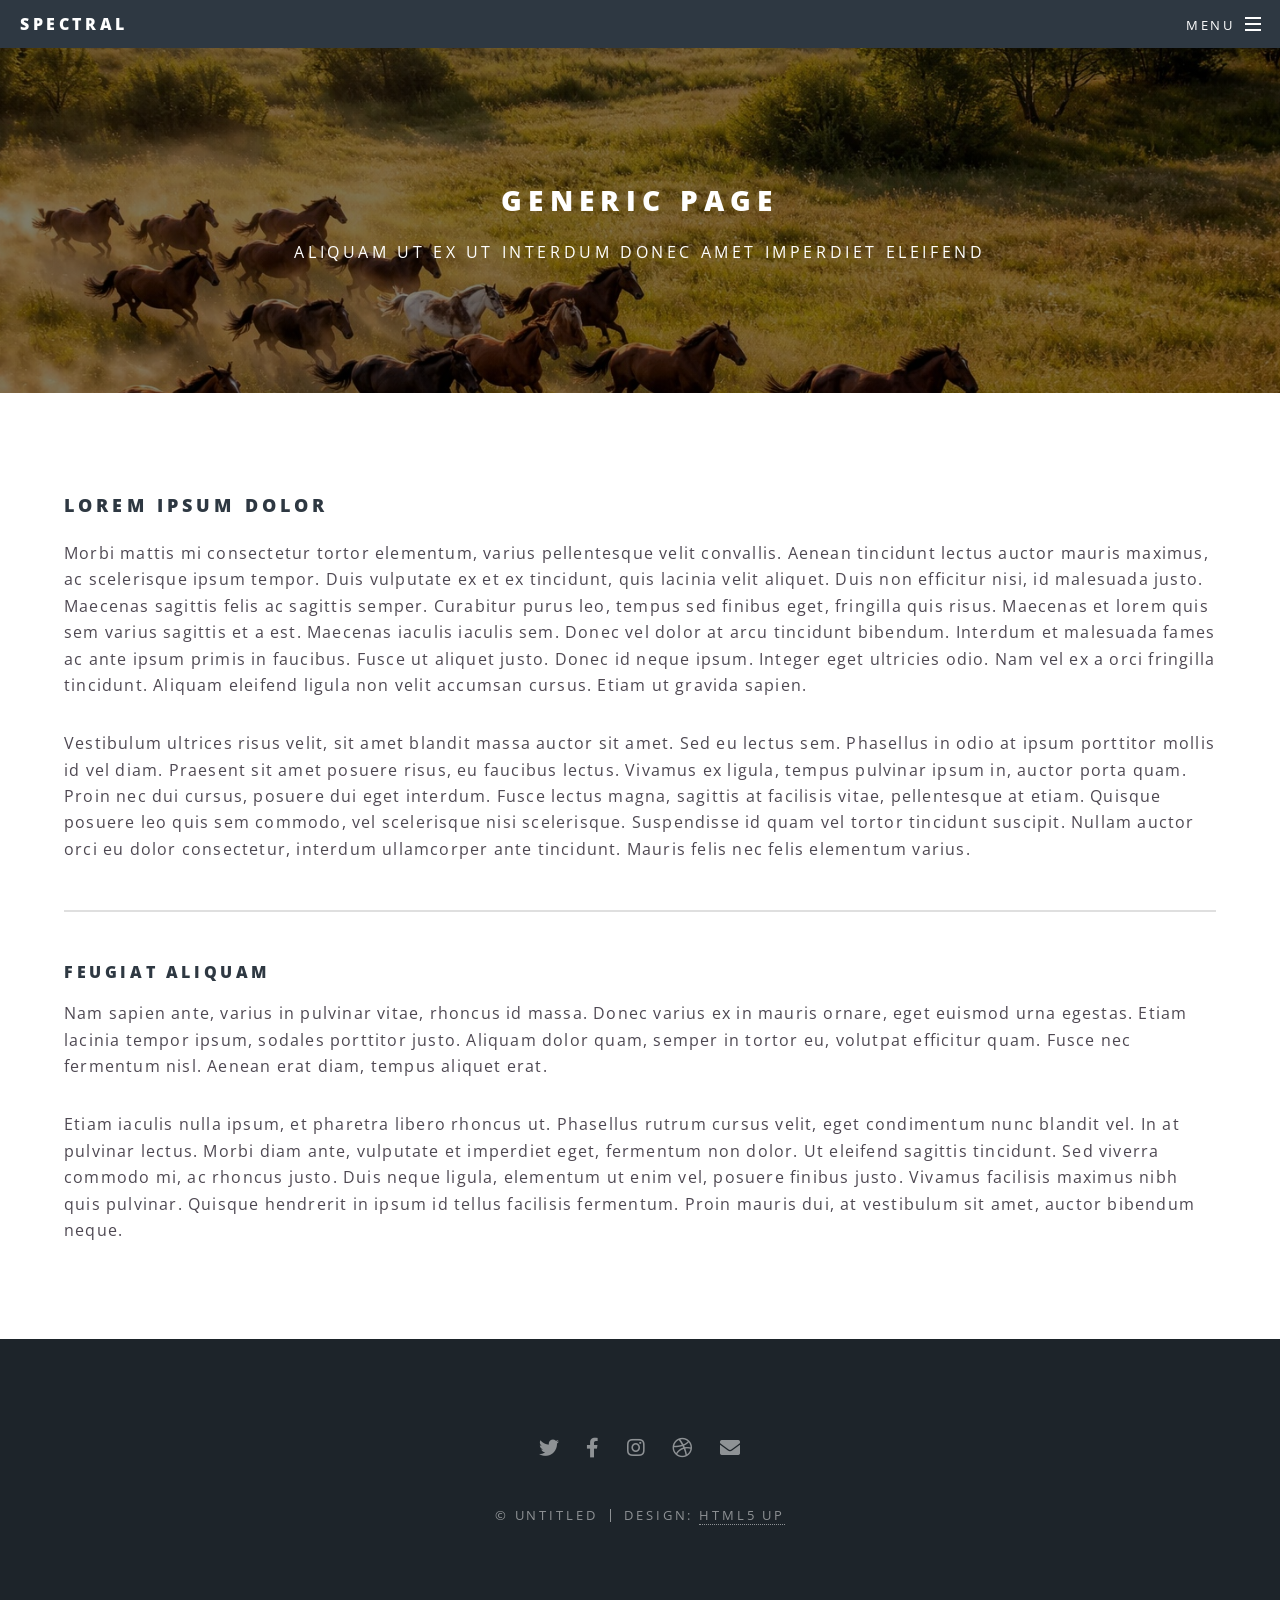
<file: generic.html>
<!DOCTYPE HTML>
<!--
	Spectral by HTML5 UP
	html5up.net | @ajlkn
	Free for personal and commercial use under the CCA 3.0 license (html5up.net/license)
-->
<html>
	<head>
		<title>Generic - Spectral by HTML5 UP</title>
		<meta charset="utf-8" />
		<meta name="viewport" content="width=device-width, initial-scale=1, user-scalable=no" />
		<link rel="stylesheet" href="assets/css/main.css" />
		<noscript><link rel="stylesheet" href="assets/css/noscript.css" /></noscript>
	</head>
	<body class="is-preload">

		<!-- Page Wrapper -->
			<div id="page-wrapper">

				<!-- Header -->
					<header id="header">
						<h1><a href="index.html">Spectral</a></h1>
						<nav id="nav">
							<ul>
								<li class="special">
									<a href="#menu" class="menuToggle"><span>Menu</span></a>
									<div id="menu">
										<ul>
											<li><a href="index.html">Home</a></li>
											<li><a href="generic.html">Generic</a></li>
											<li><a href="elements.html">Elements</a></li>
											<li><a href="#">Sign Up</a></li>
											<li><a href="#">Log In</a></li>
										</ul>
									</div>
								</li>
							</ul>
						</nav>
					</header>

				<!-- Main -->
					<article id="main">
						<header>
							<h2>Generic Page</h2>
							<p>Aliquam ut ex ut interdum donec amet imperdiet eleifend</p>
						</header>
						<section class="wrapper style5">
							<div class="inner">

								<h3>Lorem ipsum dolor</h3>
								<p>Morbi mattis mi consectetur tortor elementum, varius pellentesque velit convallis. Aenean tincidunt lectus auctor mauris maximus, ac scelerisque ipsum tempor. Duis vulputate ex et ex tincidunt, quis lacinia velit aliquet. Duis non efficitur nisi, id malesuada justo. Maecenas sagittis felis ac sagittis semper. Curabitur purus leo, tempus sed finibus eget, fringilla quis risus. Maecenas et lorem quis sem varius sagittis et a est. Maecenas iaculis iaculis sem. Donec vel dolor at arcu tincidunt bibendum. Interdum et malesuada fames ac ante ipsum primis in faucibus. Fusce ut aliquet justo. Donec id neque ipsum. Integer eget ultricies odio. Nam vel ex a orci fringilla tincidunt. Aliquam eleifend ligula non velit accumsan cursus. Etiam ut gravida sapien.</p>

								<p>Vestibulum ultrices risus velit, sit amet blandit massa auctor sit amet. Sed eu lectus sem. Phasellus in odio at ipsum porttitor mollis id vel diam. Praesent sit amet posuere risus, eu faucibus lectus. Vivamus ex ligula, tempus pulvinar ipsum in, auctor porta quam. Proin nec dui cursus, posuere dui eget interdum. Fusce lectus magna, sagittis at facilisis vitae, pellentesque at etiam. Quisque posuere leo quis sem commodo, vel scelerisque nisi scelerisque. Suspendisse id quam vel tortor tincidunt suscipit. Nullam auctor orci eu dolor consectetur, interdum ullamcorper ante tincidunt. Mauris felis nec felis elementum varius.</p>

								<hr />

								<h4>Feugiat aliquam</h4>
								<p>Nam sapien ante, varius in pulvinar vitae, rhoncus id massa. Donec varius ex in mauris ornare, eget euismod urna egestas. Etiam lacinia tempor ipsum, sodales porttitor justo. Aliquam dolor quam, semper in tortor eu, volutpat efficitur quam. Fusce nec fermentum nisl. Aenean erat diam, tempus aliquet erat.</p>

								<p>Etiam iaculis nulla ipsum, et pharetra libero rhoncus ut. Phasellus rutrum cursus velit, eget condimentum nunc blandit vel. In at pulvinar lectus. Morbi diam ante, vulputate et imperdiet eget, fermentum non dolor. Ut eleifend sagittis tincidunt. Sed viverra commodo mi, ac rhoncus justo. Duis neque ligula, elementum ut enim vel, posuere finibus justo. Vivamus facilisis maximus nibh quis pulvinar. Quisque hendrerit in ipsum id tellus facilisis fermentum. Proin mauris dui, at vestibulum sit amet, auctor bibendum neque.</p>

							</div>
						</section>
					</article>

				<!-- Footer -->
					<footer id="footer">
						<ul class="icons">
							<li><a href="#" class="icon brands fa-twitter"><span class="label">Twitter</span></a></li>
							<li><a href="#" class="icon brands fa-facebook-f"><span class="label">Facebook</span></a></li>
							<li><a href="#" class="icon brands fa-instagram"><span class="label">Instagram</span></a></li>
							<li><a href="#" class="icon brands fa-dribbble"><span class="label">Dribbble</span></a></li>
							<li><a href="#" class="icon solid fa-envelope"><span class="label">Email</span></a></li>
						</ul>
						<ul class="copyright">
							<li>&copy; Untitled</li><li>Design: <a href="http://html5up.net">HTML5 UP</a></li>
						</ul>
					</footer>

			</div>

		<!-- Scripts -->
			<script src="assets/js/jquery.min.js"></script>
			<script src="assets/js/jquery.scrollex.min.js"></script>
			<script src="assets/js/jquery.scrolly.min.js"></script>
			<script src="assets/js/browser.min.js"></script>
			<script src="assets/js/breakpoints.min.js"></script>
			<script src="assets/js/util.js"></script>
			<script src="assets/js/main.js"></script>

	</body>
</html>
</file>
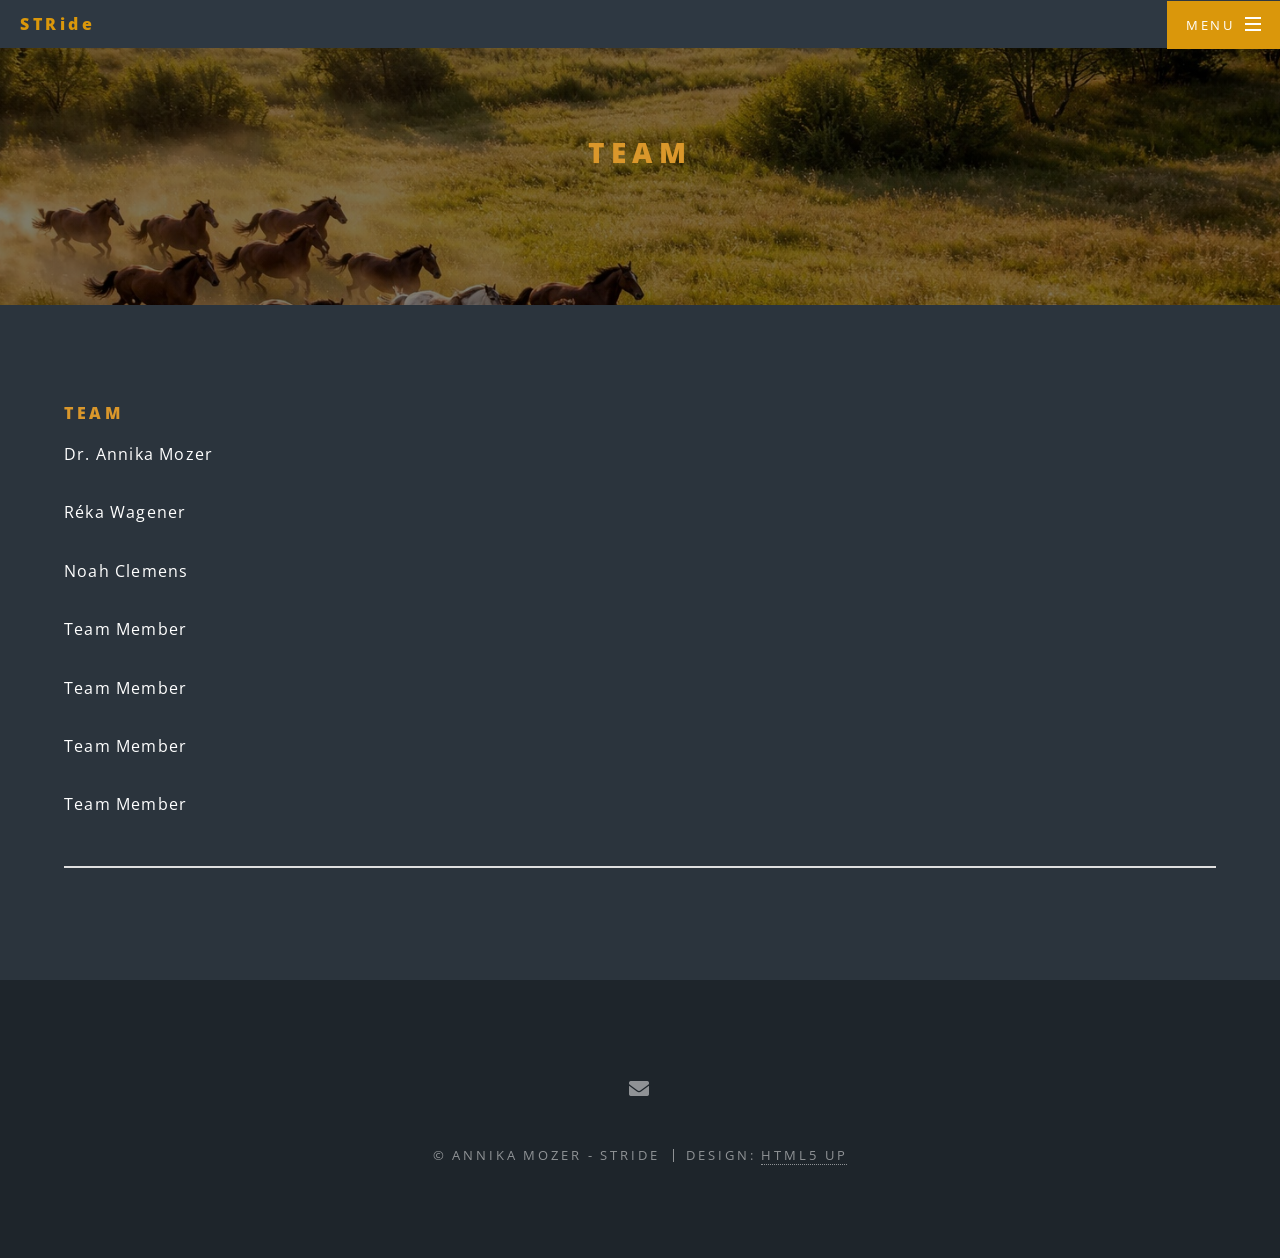
<file: Team.html>
<!DOCTYPE HTML>
<!--
	Spectral by HTML5 UP
	html5up.net | @ajlkn
	Free for personal and commercial use under the CCA 3.0 license (html5up.net/license)
-->
<html>
	<head>
		<title>STRide - Team</title>
		<meta charset="utf-8" />
		<meta name="viewport" content="width=device-width, initial-scale=1, user-scalable=no" />
		<link rel="stylesheet" href="assets/css/main.css" />
		<noscript><link rel="stylesheet" href="assets/css/noscript.css" /></noscript>
	</head>
	<body class="landing is-preload">

		<!-- Page Wrapper -->
			<div id="page-wrapper">

				<!-- Header -->
					<header id="header">
						<h1 style="text-transform: none; color: #DA970B;"><a href="index.html">STRide</a></h1>
						<nav id="nav">
							<ul>
								<li class="special" style="background-color: #DA970B; color: #000000;">
									<a href="#menu" class="menuToggle"><span>Menu</span></a>
									<div id="menu" style="background-color: #DA970B;">
										<ul>
											<li><a href="index.html">Home</a></li>
											<li><a href="Database.html">Database</a></li>
											<li><a href="Team.html">Team</a></li>
											<li><a href="Contact.html">Contact</a></li>
										</ul>
									</div>
								</li>
							</ul>
						</nav>
					</header>
				
				<!-- Main -->
					<article id="main">
						<header>
							<h2 style="color: #DA972B;">Team</h2>
							<p></p>
						</header>
						<section class="wrapper style5" style="background-color: #2B343D">
							<div class="inner">

								<section>
									<h4 style="color: #DA972B;">Team</h4>
									<p style="color: #ffffff;"> Dr. Annika Mozer</p>
									<p style="color: #ffffff;"> Réka Wagener</p>
									<p style="color: #ffffff;"> Noah Clemens</p>
									<p style="color: #ffffff;"> Team Member</p>
									<p style="color: #ffffff;"> Team Member</p>
									<p style="color: #ffffff;"> Team Member</p>
									<p style="color: #ffffff;"> Team Member</p>

									<hr />
								</section>

								
							</div>
						</section>
					</article>

				<!-- Footer -->
					<footer id="footer">
						<ul class="icons">
							<li><a href="Contact.html" class="icon solid fa-envelope"><span class="label">Email</span></a></li>
						</ul>
						<ul class="copyright">
							<li>&copy; Annika Mozer - STRide</li><li>Design: <a href="http://html5up.net">HTML5 UP</a></li>
						</ul>
					</footer>

			</div>

		<!-- Scripts -->
			<script src="assets/js/jquery.min.js"></script>
			<script src="assets/js/jquery.scrollex.min.js"></script>
			<script src="assets/js/jquery.scrolly.min.js"></script>
			<script src="assets/js/browser.min.js"></script>
			<script src="assets/js/breakpoints.min.js"></script>
			<script src="assets/js/util.js"></script>
			<script src="assets/js/main.js"></script>

	</body>
</html>
</file>
<file: assets/css/noscript.css>
/*
	Spectral by HTML5 UP
	html5up.net | @ajlkn
	Free for personal and commercial use under the CCA 3.0 license (html5up.net/license)
*/

/* Banner */

	body.is-preload #banner h2 {
		-moz-transform: none;
		-webkit-transform: none;
		-ms-transform: none;
		transform: none;
		opacity: 1;
	}

		body.is-preload #banner h2:before, body.is-preload #banner h2:after {
			width: 100%;
		}

	body.is-preload #banner .more {
		-moz-transform: none;
		-webkit-transform: none;
		-ms-transform: none;
		transform: none;
		opacity: 1;
	}

	body.is-preload #banner:after {
		opacity: 0;
	}
</file>
<file: assets/css/main.css>
@import url(fontawesome-all.min.css);
@import url("https://fonts.googleapis.com/css?family=Open+Sans:400,400italic,600,600italic,800,800italic");

/*
	Spectral by HTML5 UP
	html5up.net | @ajlkn
	Free for personal and commercial use under the CCA 3.0 license (html5up.net/license)
*/

html, body, div, span, applet, object,
iframe, h1, h2, h3, h4, h5, h6, p, blockquote,
pre, a, abbr, acronym, address, big, cite,
code, del, dfn, em, img, ins, kbd, q, s, samp,
small, strike, strong, sub, sup, tt, var, b,
u, i, center, dl, dt, dd, ol, ul, li, fieldset,
form, label, legend, table, caption, tbody,
tfoot, thead, tr, th, td, article, aside,
canvas, details, embed, figure, figcaption,
footer, header, hgroup, menu, nav, output, ruby,
section, summary, time, mark, audio, video {
	margin: 0;
	padding: 0;
	border: 0;
	font-size: 100%;
	font: inherit;
	vertical-align: baseline;}

article, aside, details, figcaption, figure,
footer, header, hgroup, menu, nav, section {
	display: block;}

body {
	line-height: 1;
}

ol, ul {
	list-style: none;
}

blockquote, q {
	quotes: none;
}

	blockquote:before, blockquote:after, q:before, q:after {
		content: '';
		content: none;
	}

table {
	border-collapse: collapse;
	border-spacing: 0;
}

body {
	-webkit-text-size-adjust: none;
}

mark {
	background-color: transparent;
	color: inherit;
}

input::-moz-focus-inner {
	border: 0;
	padding: 0;
}

input, select, textarea {
	-moz-appearance: none;
	-webkit-appearance: none;
	-ms-appearance: none;
	appearance: none;
}

/* Basic */

	@-ms-viewport {
		width: device-width;
	}

	html {
		box-sizing: border-box;
	}

	*, *:before, *:after {
		box-sizing: inherit;
	}

	body {
		background: #2e3842;
	}

		body.is-preload *, body.is-preload *:before, body.is-preload *:after {
			-moz-animation: none !important;
			-webkit-animation: none !important;
			-ms-animation: none !important;
			animation: none !important;
			-moz-transition: none !important;
			-webkit-transition: none !important;
			-ms-transition: none !important;
			transition: none !important;
		}

	body, input, select, textarea {
		color: #fff;
		font-family: "Open Sans", Helvetica, sans-serif;
		font-size: 15pt;
		font-weight: 400;
		letter-spacing: 0.075em;
		line-height: 1.65em;
	}

		@media screen and (max-width: 1680px) {

			body, input, select, textarea {
				font-size: 13pt;
			}

		}

		@media screen and (max-width: 1280px) {

			body, input, select, textarea {
				font-size: 12pt;
			}

		}

		@media screen and (max-width: 736px) {

			body, input, select, textarea {
				font-size: 11pt;
				letter-spacing: 0.0375em;
			}

		}

	a {
		-moz-transition: color 0.2s ease, border-bottom-color 0.2s ease;
		-webkit-transition: color 0.2s ease, border-bottom-color 0.2s ease;
		-ms-transition: color 0.2s ease, border-bottom-color 0.2s ease;
		transition: color 0.2s ease, border-bottom-color 0.2s ease;
		border-bottom: dotted 1px;
		color: inherit;
		text-decoration: none;
	}

		a:hover {
			border-bottom-color: transparent;
		}

	strong, b {
		color: #fff;
		font-weight: 600;
	}

	em, i {
		font-style: italic;
	}

	p {
		margin: 0 0 2em 0;
	}

	h1, h2, h3, h4, h5, h6 {
		color: #fff;
		font-weight: 800;
		letter-spacing: 0.225em;
		line-height: 1em;
		margin: 0 0 1em 0;
		text-transform: uppercase;
	}

		h1 a, h2 a, h3 a, h4 a, h5 a, h6 a {
			color: inherit;
			text-decoration: none;
		}

	h2 {
		font-size: 1.35em;
		line-height: 1.75em;
	}

		@media screen and (max-width: 736px) {

			h2 {
				font-size: 1.1em;
				line-height: 1.65em;
			}

		}

	h3 {
		font-size: 1.15em;
		line-height: 1.75em;
	}

		@media screen and (max-width: 736px) {

			h3 {
				font-size: 1em;
				line-height: 1.65em;
			}

		}

	h4 {
		font-size: 1em;
		line-height: 1.5em;
	}

	h5 {
		font-size: 0.8em;
		line-height: 1.5em;
	}

	h6 {
		font-size: 0.7em;
		line-height: 1.5em;
	}

	sub {
		font-size: 0.8em;
		position: relative;
		top: 0.5em;
	}

	sup {
		font-size: 0.8em;
		position: relative;
		top: -0.5em;
	}

	hr {
		border: 0;
		border-bottom: solid 2px #fff;
		margin: 3em 0;
	}

		hr.major {
			margin: 4.5em 0;
		}

	blockquote {
		border-left: solid 4px #fff;
		font-style: italic;
		margin: 0 0 2em 0;
		padding: 0.5em 0 0.5em 2em;
	}

	code {
		background: rgba(144, 144, 144, 0.25);
		border-radius: 3px;
		font-family: "Courier New", monospace;
		font-size: 0.9em;
		letter-spacing: 0;
		margin: 0 0.25em;
		padding: 0.25em 0.65em;
	}

	pre {
		-webkit-overflow-scrolling: touch;
		font-family: "Courier New", monospace;
		font-size: 0.9em;
		margin: 0 0 2em 0;
	}

		pre code {
			display: block;
			line-height: 1.75em;
			padding: 1em 1.5em;
			overflow-x: auto;
		}

	.align-left {
		text-align: left;
	}

	.align-center {
		text-align: center;
	}

	.align-right {
		text-align: right;
	}

/* Row */

	.row {
		display: flex;
		flex-wrap: wrap;
		box-sizing: border-box;
		align-items: stretch;
	}

		.row > * {
			box-sizing: border-box;
		}

		.row.gtr-uniform > * > :last-child {
			margin-bottom: 0;
		}

		.row.aln-left {
			justify-content: flex-start;
		}

		.row.aln-center {
			justify-content: center;
		}

		.row.aln-right {
			justify-content: flex-end;
		}

		.row.aln-top {
			align-items: flex-start;
		}

		.row.aln-middle {
			align-items: center;
		}

		.row.aln-bottom {
			align-items: flex-end;
		}

		.row > .imp {
			order: -1;
		}

		.row > .col-1 {
			width: 8.33333%;
		}

		.row > .off-1 {
			margin-left: 8.33333%;
		}

		.row > .col-2 {
			width: 16.66667%;
		}

		.row > .off-2 {
			margin-left: 16.66667%;
		}

		.row > .col-3 {
			width: 25%;
		}

		.row > .off-3 {
			margin-left: 25%;
		}

		.row > .col-4 {
			width: 33.33333%;
		}

		.row > .off-4 {
			margin-left: 33.33333%;
		}

		.row > .col-5 {
			width: 41.66667%;
		}

		.row > .off-5 {
			margin-left: 41.66667%;
		}

		.row > .col-6 {
			width: 50%;
		}

		.row > .off-6 {
			margin-left: 50%;
		}

		.row > .col-7 {
			width: 58.33333%;
		}

		.row > .off-7 {
			margin-left: 58.33333%;
		}

		.row > .col-8 {
			width: 66.66667%;
		}

		.row > .off-8 {
			margin-left: 66.66667%;
		}

		.row > .col-9 {
			width: 75%;
		}

		.row > .off-9 {
			margin-left: 75%;
		}

		.row > .col-10 {
			width: 83.33333%;
		}

		.row > .off-10 {
			margin-left: 83.33333%;
		}

		.row > .col-11 {
			width: 91.66667%;
		}

		.row > .off-11 {
			margin-left: 91.66667%;
		}

		.row > .col-12 {
			width: 100%;
		}

		.row > .off-12 {
			margin-left: 100%;
		}

		.row.gtr-0 {
			margin-top: 0;
			margin-left: 0em;
		}

			.row.gtr-0 > * {
				padding: 0 0 0 0em;
			}

			.row.gtr-0.gtr-uniform {
				margin-top: 0em;
			}

				.row.gtr-0.gtr-uniform > * {
					padding-top: 0em;
				}

		.row.gtr-25 {
			margin-top: 0;
			margin-left: -0.375em;
		}

			.row.gtr-25 > * {
				padding: 0 0 0 0.375em;
			}

			.row.gtr-25.gtr-uniform {
				margin-top: -0.375em;
			}

				.row.gtr-25.gtr-uniform > * {
					padding-top: 0.375em;
				}

		.row.gtr-50 {
			margin-top: 0;
			margin-left: -0.75em;
		}

			.row.gtr-50 > * {
				padding: 0 0 0 0.75em;
			}

			.row.gtr-50.gtr-uniform {
				margin-top: -0.75em;
			}

				.row.gtr-50.gtr-uniform > * {
					padding-top: 0.75em;
				}

		.row {
			margin-top: 0;
			margin-left: -1.5em;
		}

			.row > * {
				padding: 0 0 0 1.5em;
			}

			.row.gtr-uniform {
				margin-top: -1.5em;
			}

				.row.gtr-uniform > * {
					padding-top: 1.5em;
				}

		.row.gtr-150 {
			margin-top: 0;
			margin-left: -2.25em;
		}

			.row.gtr-150 > * {
				padding: 0 0 0 2.25em;
			}

			.row.gtr-150.gtr-uniform {
				margin-top: -2.25em;
			}

				.row.gtr-150.gtr-uniform > * {
					padding-top: 2.25em;
				}

		.row.gtr-200 {
			margin-top: 0;
			margin-left: -3em;
		}

			.row.gtr-200 > * {
				padding: 0 0 0 3em;
			}

			.row.gtr-200.gtr-uniform {
				margin-top: -3em;
			}

				.row.gtr-200.gtr-uniform > * {
					padding-top: 3em;
				}

		@media screen and (max-width: 1680px) {

			.row {
				display: flex;
				flex-wrap: wrap;
				box-sizing: border-box;
				align-items: stretch;
			}

				.row > * {
					box-sizing: border-box;
				}

				.row.gtr-uniform > * > :last-child {
					margin-bottom: 0;
				}

				.row.aln-left {
					justify-content: flex-start;
				}

				.row.aln-center {
					justify-content: center;
				}

				.row.aln-right {
					justify-content: flex-end;
				}

				.row.aln-top {
					align-items: flex-start;
				}

				.row.aln-middle {
					align-items: center;
				}

				.row.aln-bottom {
					align-items: flex-end;
				}

				.row > .imp-xlarge {
					order: -1;
				}

				.row > .col-1-xlarge {
					width: 8.33333%;
				}

				.row > .off-1-xlarge {
					margin-left: 8.33333%;
				}

				.row > .col-2-xlarge {
					width: 16.66667%;
				}

				.row > .off-2-xlarge {
					margin-left: 16.66667%;
				}

				.row > .col-3-xlarge {
					width: 25%;
				}

				.row > .off-3-xlarge {
					margin-left: 25%;
				}

				.row > .col-4-xlarge {
					width: 33.33333%;
				}

				.row > .off-4-xlarge {
					margin-left: 33.33333%;
				}

				.row > .col-5-xlarge {
					width: 41.66667%;
				}

				.row > .off-5-xlarge {
					margin-left: 41.66667%;
				}

				.row > .col-6-xlarge {
					width: 50%;
				}

				.row > .off-6-xlarge {
					margin-left: 50%;
				}

				.row > .col-7-xlarge {
					width: 58.33333%;
				}

				.row > .off-7-xlarge {
					margin-left: 58.33333%;
				}

				.row > .col-8-xlarge {
					width: 66.66667%;
				}

				.row > .off-8-xlarge {
					margin-left: 66.66667%;
				}

				.row > .col-9-xlarge {
					width: 75%;
				}

				.row > .off-9-xlarge {
					margin-left: 75%;
				}

				.row > .col-10-xlarge {
					width: 83.33333%;
				}

				.row > .off-10-xlarge {
					margin-left: 83.33333%;
				}

				.row > .col-11-xlarge {
					width: 91.66667%;
				}

				.row > .off-11-xlarge {
					margin-left: 91.66667%;
				}

				.row > .col-12-xlarge {
					width: 100%;
				}

				.row > .off-12-xlarge {
					margin-left: 100%;
				}

				.row.gtr-0 {
					margin-top: 0;
					margin-left: 0em;
				}

					.row.gtr-0 > * {
						padding: 0 0 0 0em;
					}

					.row.gtr-0.gtr-uniform {
						margin-top: 0em;
					}

						.row.gtr-0.gtr-uniform > * {
							padding-top: 0em;
						}

				.row.gtr-25 {
					margin-top: 0;
					margin-left: -0.375em;
				}

					.row.gtr-25 > * {
						padding: 0 0 0 0.375em;
					}

					.row.gtr-25.gtr-uniform {
						margin-top: -0.375em;
					}

						.row.gtr-25.gtr-uniform > * {
							padding-top: 0.375em;
						}

				.row.gtr-50 {
					margin-top: 0;
					margin-left: -0.75em;
				}

					.row.gtr-50 > * {
						padding: 0 0 0 0.75em;
					}

					.row.gtr-50.gtr-uniform {
						margin-top: -0.75em;
					}

						.row.gtr-50.gtr-uniform > * {
							padding-top: 0.75em;
						}

				.row {
					margin-top: 0;
					margin-left: -1.5em;
				}

					.row > * {
						padding: 0 0 0 1.5em;
					}

					.row.gtr-uniform {
						margin-top: -1.5em;
					}

						.row.gtr-uniform > * {
							padding-top: 1.5em;
						}

				.row.gtr-150 {
					margin-top: 0;
					margin-left: -2.25em;
				}

					.row.gtr-150 > * {
						padding: 0 0 0 2.25em;
					}

					.row.gtr-150.gtr-uniform {
						margin-top: -2.25em;
					}

						.row.gtr-150.gtr-uniform > * {
							padding-top: 2.25em;
						}

				.row.gtr-200 {
					margin-top: 0;
					margin-left: -3em;
				}

					.row.gtr-200 > * {
						padding: 0 0 0 3em;
					}

					.row.gtr-200.gtr-uniform {
						margin-top: -3em;
					}

						.row.gtr-200.gtr-uniform > * {
							padding-top: 3em;
						}

		}

		@media screen and (max-width: 1280px) {

			.row {
				display: flex;
				flex-wrap: wrap;
				box-sizing: border-box;
				align-items: stretch;
			}

				.row > * {
					box-sizing: border-box;
				}

				.row.gtr-uniform > * > :last-child {
					margin-bottom: 0;
				}

				.row.aln-left {
					justify-content: flex-start;
				}

				.row.aln-center {
					justify-content: center;
				}

				.row.aln-right {
					justify-content: flex-end;
				}

				.row.aln-top {
					align-items: flex-start;
				}

				.row.aln-middle {
					align-items: center;
				}

				.row.aln-bottom {
					align-items: flex-end;
				}

				.row > .imp-large {
					order: -1;
				}

				.row > .col-1-large {
					width: 8.33333%;
				}

				.row > .off-1-large {
					margin-left: 8.33333%;
				}

				.row > .col-2-large {
					width: 16.66667%;
				}

				.row > .off-2-large {
					margin-left: 16.66667%;
				}

				.row > .col-3-large {
					width: 25%;
				}

				.row > .off-3-large {
					margin-left: 25%;
				}

				.row > .col-4-large {
					width: 33.33333%;
				}

				.row > .off-4-large {
					margin-left: 33.33333%;
				}

				.row > .col-5-large {
					width: 41.66667%;
				}

				.row > .off-5-large {
					margin-left: 41.66667%;
				}

				.row > .col-6-large {
					width: 50%;
				}

				.row > .off-6-large {
					margin-left: 50%;
				}

				.row > .col-7-large {
					width: 58.33333%;
				}

				.row > .off-7-large {
					margin-left: 58.33333%;
				}

				.row > .col-8-large {
					width: 66.66667%;
				}

				.row > .off-8-large {
					margin-left: 66.66667%;
				}

				.row > .col-9-large {
					width: 75%;
				}

				.row > .off-9-large {
					margin-left: 75%;
				}

				.row > .col-10-large {
					width: 83.33333%;
				}

				.row > .off-10-large {
					margin-left: 83.33333%;
				}

				.row > .col-11-large {
					width: 91.66667%;
				}

				.row > .off-11-large {
					margin-left: 91.66667%;
				}

				.row > .col-12-large {
					width: 100%;
				}

				.row > .off-12-large {
					margin-left: 100%;
				}

				.row.gtr-0 {
					margin-top: 0;
					margin-left: 0em;
				}

					.row.gtr-0 > * {
						padding: 0 0 0 0em;
					}

					.row.gtr-0.gtr-uniform {
						margin-top: 0em;
					}

						.row.gtr-0.gtr-uniform > * {
							padding-top: 0em;
						}

				.row.gtr-25 {
					margin-top: 0;
					margin-left: -0.375em;
				}

					.row.gtr-25 > * {
						padding: 0 0 0 0.375em;
					}

					.row.gtr-25.gtr-uniform {
						margin-top: -0.375em;
					}

						.row.gtr-25.gtr-uniform > * {
							padding-top: 0.375em;
						}

				.row.gtr-50 {
					margin-top: 0;
					margin-left: -0.75em;
				}

					.row.gtr-50 > * {
						padding: 0 0 0 0.75em;
					}

					.row.gtr-50.gtr-uniform {
						margin-top: -0.75em;
					}

						.row.gtr-50.gtr-uniform > * {
							padding-top: 0.75em;
						}

				.row {
					margin-top: 0;
					margin-left: -1.5em;
				}

					.row > * {
						padding: 0 0 0 1.5em;
					}

					.row.gtr-uniform {
						margin-top: -1.5em;
					}

						.row.gtr-uniform > * {
							padding-top: 1.5em;
						}

				.row.gtr-150 {
					margin-top: 0;
					margin-left: -2.25em;
				}

					.row.gtr-150 > * {
						padding: 0 0 0 2.25em;
					}

					.row.gtr-150.gtr-uniform {
						margin-top: -2.25em;
					}

						.row.gtr-150.gtr-uniform > * {
							padding-top: 2.25em;
						}

				.row.gtr-200 {
					margin-top: 0;
					margin-left: -3em;
				}

					.row.gtr-200 > * {
						padding: 0 0 0 3em;
					}

					.row.gtr-200.gtr-uniform {
						margin-top: -3em;
					}

						.row.gtr-200.gtr-uniform > * {
							padding-top: 3em;
						}

		}

		@media screen and (max-width: 980px) {

			.row {
				display: flex;
				flex-wrap: wrap;
				box-sizing: border-box;
				align-items: stretch;
			}

				.row > * {
					box-sizing: border-box;
				}

				.row.gtr-uniform > * > :last-child {
					margin-bottom: 0;
				}

				.row.aln-left {
					justify-content: flex-start;
				}

				.row.aln-center {
					justify-content: center;
				}

				.row.aln-right {
					justify-content: flex-end;
				}

				.row.aln-top {
					align-items: flex-start;
				}

				.row.aln-middle {
					align-items: center;
				}

				.row.aln-bottom {
					align-items: flex-end;
				}

				.row > .imp-medium {
					order: -1;
				}

				.row > .col-1-medium {
					width: 8.33333%;
				}

				.row > .off-1-medium {
					margin-left: 8.33333%;
				}

				.row > .col-2-medium {
					width: 16.66667%;
				}

				.row > .off-2-medium {
					margin-left: 16.66667%;
				}

				.row > .col-3-medium {
					width: 25%;
				}

				.row > .off-3-medium {
					margin-left: 25%;
				}

				.row > .col-4-medium {
					width: 33.33333%;
				}

				.row > .off-4-medium {
					margin-left: 33.33333%;
				}

				.row > .col-5-medium {
					width: 41.66667%;
				}

				.row > .off-5-medium {
					margin-left: 41.66667%;
				}

				.row > .col-6-medium {
					width: 50%;
				}

				.row > .off-6-medium {
					margin-left: 50%;
				}

				.row > .col-7-medium {
					width: 58.33333%;
				}

				.row > .off-7-medium {
					margin-left: 58.33333%;
				}

				.row > .col-8-medium {
					width: 66.66667%;
				}

				.row > .off-8-medium {
					margin-left: 66.66667%;
				}

				.row > .col-9-medium {
					width: 75%;
				}

				.row > .off-9-medium {
					margin-left: 75%;
				}

				.row > .col-10-medium {
					width: 83.33333%;
				}

				.row > .off-10-medium {
					margin-left: 83.33333%;
				}

				.row > .col-11-medium {
					width: 91.66667%;
				}

				.row > .off-11-medium {
					margin-left: 91.66667%;
				}

				.row > .col-12-medium {
					width: 100%;
				}

				.row > .off-12-medium {
					margin-left: 100%;
				}

				.row.gtr-0 {
					margin-top: 0;
					margin-left: 0em;
				}

					.row.gtr-0 > * {
						padding: 0 0 0 0em;
					}

					.row.gtr-0.gtr-uniform {
						margin-top: 0em;
					}

						.row.gtr-0.gtr-uniform > * {
							padding-top: 0em;
						}

				.row.gtr-25 {
					margin-top: 0;
					margin-left: -0.375em;
				}

					.row.gtr-25 > * {
						padding: 0 0 0 0.375em;
					}

					.row.gtr-25.gtr-uniform {
						margin-top: -0.375em;
					}

						.row.gtr-25.gtr-uniform > * {
							padding-top: 0.375em;
						}

				.row.gtr-50 {
					margin-top: 0;
					margin-left: -0.75em;
				}

					.row.gtr-50 > * {
						padding: 0 0 0 0.75em;
					}

					.row.gtr-50.gtr-uniform {
						margin-top: -0.75em;
					}

						.row.gtr-50.gtr-uniform > * {
							padding-top: 0.75em;
						}

				.row {
					margin-top: 0;
					margin-left: -1.5em;
				}

					.row > * {
						padding: 0 0 0 1.5em;
					}

					.row.gtr-uniform {
						margin-top: -1.5em;
					}

						.row.gtr-uniform > * {
							padding-top: 1.5em;
						}

				.row.gtr-150 {
					margin-top: 0;
					margin-left: -2.25em;
				}

					.row.gtr-150 > * {
						padding: 0 0 0 2.25em;
					}

					.row.gtr-150.gtr-uniform {
						margin-top: -2.25em;
					}

						.row.gtr-150.gtr-uniform > * {
							padding-top: 2.25em;
						}

				.row.gtr-200 {
					margin-top: 0;
					margin-left: -3em;
				}

					.row.gtr-200 > * {
						padding: 0 0 0 3em;
					}

					.row.gtr-200.gtr-uniform {
						margin-top: -3em;
					}

						.row.gtr-200.gtr-uniform > * {
							padding-top: 3em;
						}

		}

		@media screen and (max-width: 736px) {

			.row {
				display: flex;
				flex-wrap: wrap;
				box-sizing: border-box;
				align-items: stretch;
			}

				.row > * {
					box-sizing: border-box;
				}

				.row.gtr-uniform > * > :last-child {
					margin-bottom: 0;
				}

				.row.aln-left {
					justify-content: flex-start;
				}

				.row.aln-center {
					justify-content: center;
				}

				.row.aln-right {
					justify-content: flex-end;
				}

				.row.aln-top {
					align-items: flex-start;
				}

				.row.aln-middle {
					align-items: center;
				}

				.row.aln-bottom {
					align-items: flex-end;
				}

				.row > .imp-small {
					order: -1;
				}

				.row > .col-1-small {
					width: 8.33333%;
				}

				.row > .off-1-small {
					margin-left: 8.33333%;
				}

				.row > .col-2-small {
					width: 16.66667%;
				}

				.row > .off-2-small {
					margin-left: 16.66667%;
				}

				.row > .col-3-small {
					width: 25%;
				}

				.row > .off-3-small {
					margin-left: 25%;
				}

				.row > .col-4-small {
					width: 33.33333%;
				}

				.row > .off-4-small {
					margin-left: 33.33333%;
				}

				.row > .col-5-small {
					width: 41.66667%;
				}

				.row > .off-5-small {
					margin-left: 41.66667%;
				}

				.row > .col-6-small {
					width: 50%;
				}

				.row > .off-6-small {
					margin-left: 50%;
				}

				.row > .col-7-small {
					width: 58.33333%;
				}

				.row > .off-7-small {
					margin-left: 58.33333%;
				}

				.row > .col-8-small {
					width: 66.66667%;
				}

				.row > .off-8-small {
					margin-left: 66.66667%;
				}

				.row > .col-9-small {
					width: 75%;
				}

				.row > .off-9-small {
					margin-left: 75%;
				}

				.row > .col-10-small {
					width: 83.33333%;
				}

				.row > .off-10-small {
					margin-left: 83.33333%;
				}

				.row > .col-11-small {
					width: 91.66667%;
				}

				.row > .off-11-small {
					margin-left: 91.66667%;
				}

				.row > .col-12-small {
					width: 100%;
				}

				.row > .off-12-small {
					margin-left: 100%;
				}

				.row.gtr-0 {
					margin-top: 0;
					margin-left: 0em;
				}

					.row.gtr-0 > * {
						padding: 0 0 0 0em;
					}

					.row.gtr-0.gtr-uniform {
						margin-top: 0em;
					}

						.row.gtr-0.gtr-uniform > * {
							padding-top: 0em;
						}

				.row.gtr-25 {
					margin-top: 0;
					margin-left: -0.375em;
				}

					.row.gtr-25 > * {
						padding: 0 0 0 0.375em;
					}

					.row.gtr-25.gtr-uniform {
						margin-top: -0.375em;
					}

						.row.gtr-25.gtr-uniform > * {
							padding-top: 0.375em;
						}

				.row.gtr-50 {
					margin-top: 0;
					margin-left: -0.75em;
				}

					.row.gtr-50 > * {
						padding: 0 0 0 0.75em;
					}

					.row.gtr-50.gtr-uniform {
						margin-top: -0.75em;
					}

						.row.gtr-50.gtr-uniform > * {
							padding-top: 0.75em;
						}

				.row {
					margin-top: 0;
					margin-left: -1.5em;
				}

					.row > * {
						padding: 0 0 0 1.5em;
					}

					.row.gtr-uniform {
						margin-top: -1.5em;
					}

						.row.gtr-uniform > * {
							padding-top: 1.5em;
						}

				.row.gtr-150 {
					margin-top: 0;
					margin-left: -2.25em;
				}

					.row.gtr-150 > * {
						padding: 0 0 0 2.25em;
					}

					.row.gtr-150.gtr-uniform {
						margin-top: -2.25em;
					}

						.row.gtr-150.gtr-uniform > * {
							padding-top: 2.25em;
						}

				.row.gtr-200 {
					margin-top: 0;
					margin-left: -3em;
				}

					.row.gtr-200 > * {
						padding: 0 0 0 3em;
					}

					.row.gtr-200.gtr-uniform {
						margin-top: -3em;
					}

						.row.gtr-200.gtr-uniform > * {
							padding-top: 3em;
						}

		}

		@media screen and (max-width: 480px) {

			.row {
				display: flex;
				flex-wrap: wrap;
				box-sizing: border-box;
				align-items: stretch;
			}

				.row > * {
					box-sizing: border-box;
				}

				.row.gtr-uniform > * > :last-child {
					margin-bottom: 0;
				}

				.row.aln-left {
					justify-content: flex-start;
				}

				.row.aln-center {
					justify-content: center;
				}

				.row.aln-right {
					justify-content: flex-end;
				}

				.row.aln-top {
					align-items: flex-start;
				}

				.row.aln-middle {
					align-items: center;
				}

				.row.aln-bottom {
					align-items: flex-end;
				}

				.row > .imp-xsmall {
					order: -1;
				}

				.row > .col-1-xsmall {
					width: 8.33333%;
				}

				.row > .off-1-xsmall {
					margin-left: 8.33333%;
				}

				.row > .col-2-xsmall {
					width: 16.66667%;
				}

				.row > .off-2-xsmall {
					margin-left: 16.66667%;
				}

				.row > .col-3-xsmall {
					width: 25%;
				}

				.row > .off-3-xsmall {
					margin-left: 25%;
				}

				.row > .col-4-xsmall {
					width: 33.33333%;
				}

				.row > .off-4-xsmall {
					margin-left: 33.33333%;
				}

				.row > .col-5-xsmall {
					width: 41.66667%;
				}

				.row > .off-5-xsmall {
					margin-left: 41.66667%;
				}

				.row > .col-6-xsmall {
					width: 50%;
				}

				.row > .off-6-xsmall {
					margin-left: 50%;
				}

				.row > .col-7-xsmall {
					width: 58.33333%;
				}

				.row > .off-7-xsmall {
					margin-left: 58.33333%;
				}

				.row > .col-8-xsmall {
					width: 66.66667%;
				}

				.row > .off-8-xsmall {
					margin-left: 66.66667%;
				}

				.row > .col-9-xsmall {
					width: 75%;
				}

				.row > .off-9-xsmall {
					margin-left: 75%;
				}

				.row > .col-10-xsmall {
					width: 83.33333%;
				}

				.row > .off-10-xsmall {
					margin-left: 83.33333%;
				}

				.row > .col-11-xsmall {
					width: 91.66667%;
				}

				.row > .off-11-xsmall {
					margin-left: 91.66667%;
				}

				.row > .col-12-xsmall {
					width: 100%;
				}

				.row > .off-12-xsmall {
					margin-left: 100%;
				}

				.row.gtr-0 {
					margin-top: 0;
					margin-left: 0em;
				}

					.row.gtr-0 > * {
						padding: 0 0 0 0em;
					}

					.row.gtr-0.gtr-uniform {
						margin-top: 0em;
					}

						.row.gtr-0.gtr-uniform > * {
							padding-top: 0em;
						}

				.row.gtr-25 {
					margin-top: 0;
					margin-left: -0.375em;
				}

					.row.gtr-25 > * {
						padding: 0 0 0 0.375em;
					}

					.row.gtr-25.gtr-uniform {
						margin-top: -0.375em;
					}

						.row.gtr-25.gtr-uniform > * {
							padding-top: 0.375em;
						}

				.row.gtr-50 {
					margin-top: 0;
					margin-left: -0.75em;
				}

					.row.gtr-50 > * {
						padding: 0 0 0 0.75em;
					}

					.row.gtr-50.gtr-uniform {
						margin-top: -0.75em;
					}

						.row.gtr-50.gtr-uniform > * {
							padding-top: 0.75em;
						}

				.row {
					margin-top: 0;
					margin-left: -1.5em;
				}

					.row > * {
						padding: 0 0 0 1.5em;
					}

					.row.gtr-uniform {
						margin-top: -1.5em;
					}

						.row.gtr-uniform > * {
							padding-top: 1.5em;
						}

				.row.gtr-150 {
					margin-top: 0;
					margin-left: -2.25em;
				}

					.row.gtr-150 > * {
						padding: 0 0 0 2.25em;
					}

					.row.gtr-150.gtr-uniform {
						margin-top: -2.25em;
					}

						.row.gtr-150.gtr-uniform > * {
							padding-top: 2.25em;
						}

				.row.gtr-200 {
					margin-top: 0;
					margin-left: -3em;
				}

					.row.gtr-200 > * {
						padding: 0 0 0 3em;
					}

					.row.gtr-200.gtr-uniform {
						margin-top: -3em;
					}

						.row.gtr-200.gtr-uniform > * {
							padding-top: 3em;
						}

		}

/* Section/Article */

	section.special, article.special {
		text-align: center;
	}

	header p {
		color: rgba(255, 255, 255, 0.5);
		position: relative;
		top: -0.25em;
	}

	header h3 + p {
		font-size: 1.1em;
	}

	header h4 + p,
	header h5 + p,
	header h6 + p {
		font-size: 0.9em;
	}

	header.major {
		margin: 0 0 3.5em 0;
	}

		header.major h2, header.major h3, header.major h4, header.major h5, header.major h6 {
			border-bottom: solid 2px #fff;
			display: inline-block;
			padding-bottom: 1em;
			position: relative;
		}

			header.major h2:after, header.major h3:after, header.major h4:after, header.major h5:after, header.major h6:after {
				content: '';
				display: block;
				height: 1px;
			}

		header.major p {
			color: #fff;
			top: 0;
		}

		@media screen and (max-width: 736px) {

			header.major {
				margin: 0 0 2em 0;
			}

		}

	@media screen and (max-width: 980px) {

		header br {
			display: none;
		}

	}

/* Form */

	form {
		margin: 0 0 2em 0;
	}

	label {
		color: #fff;
		display: block;
		font-size: 0.9em;
		font-weight: 600;
		margin: 0 0 1em 0;
	}

	input[type="text"],
	input[type="password"],
	input[type="email"],
	select,
	textarea {
		-moz-appearance: none;
		-webkit-appearance: none;
		-ms-appearance: none;
		appearance: none;
		background-color: rgba(144, 144, 144, 0.25);
		border-radius: 3px;
		border: none;
		color: inherit;
		display: block;
		outline: 0;
		padding: 0 1em;
		text-decoration: none;
		width: 100%;
	}

		input[type="text"]:invalid,
		input[type="password"]:invalid,
		input[type="email"]:invalid,
		select:invalid,
		textarea:invalid {
			box-shadow: none;
		}

		input[type="text"]:focus,
		input[type="password"]:focus,
		input[type="email"]:focus,
		select:focus,
		textarea:focus {
			box-shadow: 0 0 0 2px #21b2a6;
		}

	select {
		background-size: 1.25em;
		background-repeat: no-repeat;
		background-position: calc(100% - 1em) center;
		height: 2.75em;
		padding-right: 2.75em;
		text-overflow: ellipsis;
	}

		select:focus::-ms-value {
			background-color: transparent;
		}

		select::-ms-expand {
			display: none;
		}

	input[type="text"],
	input[type="password"],
	input[type="email"],
	select {
		height: 2.75em;
	}

	textarea {
		padding: 0.75em 1em;
	}

	input[type="checkbox"],
	input[type="radio"] {
		-moz-appearance: none;
		-webkit-appearance: none;
		-ms-appearance: none;
		appearance: none;
		display: block;
		float: left;
		margin-right: -2em;
		opacity: 0;
		width: 1em;
		z-index: -1;
	}

		input[type="checkbox"] + label,
		input[type="radio"] + label {
			text-decoration: none;
			color: #fff;
			cursor: pointer;
			display: inline-block;
			font-size: 1em;
			font-weight: 400;
			padding-left: 2.4em;
			padding-right: 0.75em;
			position: relative;
		}

			input[type="checkbox"] + label:before,
			input[type="radio"] + label:before {
				-moz-osx-font-smoothing: grayscale;
				-webkit-font-smoothing: antialiased;
				display: inline-block;
				font-style: normal;
				font-variant: normal;
				text-rendering: auto;
				line-height: 1;
				text-transform: none !important;
				font-family: 'Font Awesome 5 Free';
				font-weight: 900;
			}

			input[type="checkbox"] + label:before,
			input[type="radio"] + label:before {
				background: rgba(144, 144, 144, 0.25);
				border-radius: 3px;
				content: '';
				display: inline-block;
				font-size: 0.8em;
				height: 2.0625em;
				left: 0;
				line-height: 2.0625em;
				position: absolute;
				text-align: center;
				top: 0;
				width: 2.0625em;
			}

		input[type="checkbox"]:checked + label:before,
		input[type="radio"]:checked + label:before {
			background: #2e3842;
			color: #fff;
			content: '\f00c';
		}

		input[type="checkbox"]:focus + label:before,
		input[type="radio"]:focus + label:before {
			box-shadow: 0 0 0 2px #21b2a6;
		}

	input[type="checkbox"] + label:before {
		border-radius: 3px;
	}

	input[type="radio"] + label:before {
		border-radius: 100%;
	}

	::-webkit-input-placeholder {
		color: rgba(255, 255, 255, 0.5) !important;
		opacity: 1.0;
	}

	:-moz-placeholder {
		color: rgba(255, 255, 255, 0.5) !important;
		opacity: 1.0;
	}

	::-moz-placeholder {
		color: rgba(255, 255, 255, 0.5) !important;
		opacity: 1.0;
	}

	:-ms-input-placeholder {
		color: rgba(255, 255, 255, 0.5) !important;
		opacity: 1.0;
	}

/* Box */

	.box {
		border-radius: 3px;
		border: solid 2px #fff;
		margin-bottom: 2em;
		padding: 1.5em;
	}

		.box > :last-child,
		.box > :last-child > :last-child,
		.box > :last-child > :last-child > :last-child {
			margin-bottom: 0;
		}

		.box.alt {
			border: 0;
			border-radius: 0;
			padding: 0;
		}

/* Icon */

	.icon {
		text-decoration: none;
		border-bottom: none;
		position: relative;
	}

		.icon:before {
			-moz-osx-font-smoothing: grayscale;
			-webkit-font-smoothing: antialiased;
			display: inline-block;
			font-style: normal;
			font-variant: normal;
			text-rendering: auto;
			line-height: 1;
			text-transform: none !important;
			font-family: 'Font Awesome 5 Free';
			font-weight: 400;
		}

		.icon > .label {
			display: none;
		}

		.icon:before {
			line-height: inherit;
		}

		.icon.solid:before {
			font-weight: 900;
		}

		.icon.brands:before {
			font-family: 'Font Awesome 5 Brands';
		}

		.icon.major {
			-moz-transform: rotate(-45deg);
			-webkit-transform: rotate(-45deg);
			-ms-transform: rotate(-45deg);
			transform: rotate(-45deg);
			border-radius: 3px;
			border: solid 2px #fff;
			display: inline-block;
			font-size: 1.35em;
			height: calc(3em + 2px);
			line-height: 3em;
			text-align: center;
			width: calc(3em + 2px);
		}

			.icon.major:before {
				-moz-transform: rotate(45deg);
				-webkit-transform: rotate(45deg);
				-ms-transform: rotate(45deg);
				transform: rotate(45deg);
				display: inline-block;
				font-size: 1.5em;
			}

			@media screen and (max-width: 736px) {

				.icon.major {
					font-size: 1em;
				}

			}

		.icon.style1 {
			color: #00ffcc;
		}

		.icon.style2 {
			color: #00f0ff;
		}

		.icon.style3 {
			color: #76ddff;
		}

/* Image */

	.image {
		border-radius: 3px;
		border: 0;
		display: inline-block;
		position: relative;
	}

		.image img {
			border-radius: 3px;
			display: block;
		}

		.image.left {
			float: left;
			margin: 0 2em 2em 0;
			top: 0.25em;
		}

		.image.right {
			float: right;
			margin: 0 0 2em 2em;
			top: 0.25em;
		}

		.image.left, .image.right {
			max-width: 40%;
		}

			.image.left img, .image.right img {
				width: 100%;
			}

		.image.fit {
			display: block;
			margin: 0 0 2em 0;
			width: 100%;
		}

			.image.fit img {
				width: 100%;
			}

/* List */

	ol {
		list-style: decimal;
		margin: 0 0 2em 0;
		padding-left: 1.25em;
	}

		ol li {
			padding-left: 0.25em;
		}

	ul {
		list-style: disc;
		margin: 0 0 2em 0;
		padding-left: 1em;
	}

		ul li {
			padding-left: 0.5em;
		}

		ul.alt {
			list-style: none;
			padding-left: 0;
		}

			ul.alt li {
				border-top: solid 1px #fff;
				padding: 0.5em 0;
			}

				ul.alt li:first-child {
					border-top: 0;
					padding-top: 0;
				}

	dl {
		margin: 0 0 2em 0;
	}

/* Actions */

	ul.actions {
		display: -moz-flex;
		display: -webkit-flex;
		display: -ms-flex;
		display: flex;
		cursor: default;
		list-style: none;
		margin-left: -1em;
		padding-left: 0;
	}

		ul.actions li {
			padding: 0 0 0 1em;
			vertical-align: middle;
		}

		ul.actions.special {
			-moz-justify-content: center;
			-webkit-justify-content: center;
			-ms-justify-content: center;
			justify-content: center;
			width: 100%;
			margin-left: 0;
		}

			ul.actions.special li:first-child {
				padding-left: 0;
			}

		ul.actions.stacked {
			-moz-flex-direction: column;
			-webkit-flex-direction: column;
			-ms-flex-direction: column;
			flex-direction: column;
			margin-left: 0;
		}

			ul.actions.stacked li {
				padding: 1em 0 0 0;
			}

				ul.actions.stacked li:first-child {
					padding-top: 0;
				}

		ul.actions.fit {
			width: calc(100% + 1em);
		}

			ul.actions.fit li {
				-moz-flex-grow: 1;
				-webkit-flex-grow: 1;
				-ms-flex-grow: 1;
				flex-grow: 1;
				-moz-flex-shrink: 1;
				-webkit-flex-shrink: 1;
				-ms-flex-shrink: 1;
				flex-shrink: 1;
				width: 100%;
			}

				ul.actions.fit li > * {
					width: 100%;
				}

			ul.actions.fit.stacked {
				width: 100%;
			}

		@media screen and (max-width: 480px) {

			ul.actions:not(.fixed) {
				-moz-flex-direction: column;
				-webkit-flex-direction: column;
				-ms-flex-direction: column;
				flex-direction: column;
				margin-left: 0;
				width: 100% !important;
			}

				ul.actions:not(.fixed) li {
					-moz-flex-grow: 1;
					-webkit-flex-grow: 1;
					-ms-flex-grow: 1;
					flex-grow: 1;
					-moz-flex-shrink: 1;
					-webkit-flex-shrink: 1;
					-ms-flex-shrink: 1;
					flex-shrink: 1;
					padding: 1em 0 0 0;
					text-align: center;
					width: 100%;
				}

					ul.actions:not(.fixed) li > * {
						width: 100%;
					}

					ul.actions:not(.fixed) li:first-child {
						padding-top: 0;
					}

					ul.actions:not(.fixed) li input[type="submit"],
					ul.actions:not(.fixed) li input[type="reset"],
					ul.actions:not(.fixed) li input[type="button"],
					ul.actions:not(.fixed) li button,
					ul.actions:not(.fixed) li .button {
						width: 100%;
					}

						ul.actions:not(.fixed) li input[type="submit"].icon:before,
						ul.actions:not(.fixed) li input[type="reset"].icon:before,
						ul.actions:not(.fixed) li input[type="button"].icon:before,
						ul.actions:not(.fixed) li button.icon:before,
						ul.actions:not(.fixed) li .button.icon:before {
							margin-left: -0.5em;
						}

		}

/* Icons */

	ul.icons {
		cursor: default;
		list-style: none;
		padding-left: 0;
	}

		ul.icons li {
			display: inline-block;
			padding: 0 1em 0 0;
		}

			ul.icons li:last-child {
				padding-right: 0 !important;
			}

		ul.icons.major {
			padding: 1em 0;
		}

			ul.icons.major li {
				padding-right: 3.5em;
			}

				@media screen and (max-width: 736px) {

					ul.icons.major li {
						padding: 0 1em !important;
					}

				}

/* Table */

	.table-wrapper {
		-webkit-overflow-scrolling: touch;
		overflow-x: auto;
	}

	table {
		margin: 0 0 2em 0;
		width: 100%;
	}

		table tbody tr {
			border: solid 1px #fff;
			border-left: 0;
			border-right: 0;
		}

			table tbody tr:nth-child(2n + 1) {
				background-color: rgba(144, 144, 144, 0.25);
			}

		table td {
			padding: 0.75em 0.75em;
		}

		table th {
			color: #fff;
			font-size: 0.9em;
			font-weight: 600;
			padding: 0 0.75em 0.75em 0.75em;
			text-align: left;
		}

		table thead {
			border-bottom: solid 2px #fff;
		}

		table tfoot {
			border-top: solid 2px #fff;
		}

		table.alt {
			border-collapse: separate;
		}

			table.alt tbody tr td {
				border: solid 1px #fff;
				border-left-width: 0;
				border-top-width: 0;
			}

				table.alt tbody tr td:first-child {
					border-left-width: 1px;
				}

			table.alt tbody tr:first-child td {
				border-top-width: 1px;
			}

			table.alt thead {
				border-bottom: 0;
			}

			table.alt tfoot {
				border-top: 0;
			}

/* Button */

	input[type="submit"],
	input[type="reset"],
	input[type="button"],
	button,
	.button {
		-moz-appearance: none;
		-webkit-appearance: none;
		-ms-appearance: none;
		appearance: none;
		-moz-transition: background-color 0.2s ease-in-out, color 0.2s ease-in-out;
		-webkit-transition: background-color 0.2s ease-in-out, color 0.2s ease-in-out;
		-ms-transition: background-color 0.2s ease-in-out, color 0.2s ease-in-out;
		transition: background-color 0.2s ease-in-out, color 0.2s ease-in-out;
		background-color: transparent;
		border-radius: 3px;
		border: 0;
		box-shadow: inset 0 0 0 2px #fff;
		color: #fff;
		cursor: pointer;
		display: inline-block;
		font-size: 0.8em;
		font-weight: 600;
		height: 3.125em;
		letter-spacing: 0.225em;
		line-height: 3.125em;
		max-width: 30em;
		padding: 0 2.75em;
		text-align: center;
		text-decoration: none;
		text-transform: uppercase;
		white-space: nowrap;
		overflow: hidden;
		text-overflow: ellipsis;
	}

		input[type="submit"]:hover,
		input[type="reset"]:hover,
		input[type="button"]:hover,
		button:hover,
		.button:hover {
			background-color: rgba(144, 144, 144, 0.25);
		}

		input[type="submit"]:active,
		input[type="reset"]:active,
		input[type="button"]:active,
		button:active,
		.button:active {
			background-color: rgba(144, 144, 144, 0.5);
		}

		input[type="submit"].icon:before,
		input[type="reset"].icon:before,
		input[type="button"].icon:before,
		button.icon:before,
		.button.icon:before {
			margin-right: 0.5em;
		}

		input[type="submit"].fit,
		input[type="reset"].fit,
		input[type="button"].fit,
		button.fit,
		.button.fit {
			width: 100%;
		}

		input[type="submit"].small,
		input[type="reset"].small,
		input[type="button"].small,
		button.small,
		.button.small {
			font-size: 0.8em;
		}

		input[type="submit"].large,
		input[type="reset"].large,
		input[type="button"].large,
		button.large,
		.button.large {
			font-size: 1.35em;
		}

		input[type="submit"].primary,
		input[type="reset"].primary,
		input[type="button"].primary,
		button.primary,
		.button.primary {
			background-color: #ed4933;
			box-shadow: none !important;
			color: #ffffff !important;
		}

			input[type="submit"].primary:hover,
			input[type="reset"].primary:hover,
			input[type="button"].primary:hover,
			button.primary:hover,
			.button.primary:hover {
				background-color: #ef5e4a !important;
			}

			input[type="submit"].primary:active,
			input[type="reset"].primary:active,
			input[type="button"].primary:active,
			button.primary:active,
			.button.primary:active {
				background-color: #eb341c !important;
			}

		input[type="submit"].disabled, input[type="submit"]:disabled,
		input[type="reset"].disabled,
		input[type="reset"]:disabled,
		input[type="button"].disabled,
		input[type="button"]:disabled,
		button.disabled,
		button:disabled,
		.button.disabled,
		.button:disabled {
			pointer-events: none;
			opacity: 0.25;
		}

		@media screen and (max-width: 736px) {

			input[type="submit"],
			input[type="reset"],
			input[type="button"],
			button,
			.button {
				height: 3.75em;
				line-height: 3.75em;
			}

		}

/* Features */

	.features {
		display: -moz-flex;
		display: -webkit-flex;
		display: -ms-flex;
		display: flex;
		-moz-flex-wrap: wrap;
		-webkit-flex-wrap: wrap;
		-ms-flex-wrap: wrap;
		flex-wrap: wrap;
		-moz-justify-content: center;
		-webkit-justify-content: center;
		-ms-justify-content: center;
		justify-content: center;
		list-style: none;
		padding: 0;
		width: 100%;
	}

		.features li {
			padding: 4em 4em 2em 6em ;
			display: block;
			position: relative;
			text-align: left;
			width: 50%;
		}

			.features li:nth-child(1) {
				background-color: rgba(0, 0, 0, 0.035);
			}

			.features li:nth-child(2) {
				background-color: rgba(0, 0, 0, 0.07);
			}

			.features li:nth-child(3) {
				background-color: rgba(0, 0, 0, 0.105);
			}

			.features li:nth-child(4) {
				background-color: rgba(0, 0, 0, 0.14);
			}

			.features li:nth-child(5) {
				background-color: rgba(0, 0, 0, 0.175);
			}

			.features li:nth-child(6) {
				background-color: rgba(0, 0, 0, 0.21);
			}

			.features li:nth-child(7) {
				background-color: rgba(0, 0, 0, 0.245);
			}

			.features li:nth-child(8) {
				background-color: rgba(0, 0, 0, 0.28);
			}

			.features li:nth-child(9) {
				background-color: rgba(0, 0, 0, 0.315);
			}

			.features li:nth-child(10) {
				background-color: rgba(0, 0, 0, 0.35);
			}

			.features li:before {
				display: block;
				color: #00ffcc;
				position: absolute;
				left: 1.75em;
				top: 2.75em;
				font-size: 1.5em;
			}

			.features li:nth-child(1) {
				border-top-left-radius: 3px;
			}

			.features li:nth-child(2) {
				border-top-right-radius: 3px;
			}

			.features li:nth-last-child(1) {
				border-bottom-right-radius: 3px;
			}

			.features li:nth-last-child(2) {
				border-bottom-left-radius: 3px;
			}

			@media screen and (max-width: 980px) {

				.features li {
					padding: 3em 2em 1em 2em ;
					text-align: center;
				}

					.features li:before {
						left: 0;
						margin: 0 0 1em 0;
						position: relative;
						top: 0;
					}

			}

			@media screen and (max-width: 736px) {

				.features li {
					padding: 3em 0 1em 0 ;
					background-color: transparent !important;
					border-top: solid 2px #fff;
					width: 100%;
				}

					.features li:first-child {
						border-top: 0;
					}

			}

/* Spotlight */

	.spotlight {
		-moz-align-items: center;
		-webkit-align-items: center;
		-ms-align-items: center;
		align-items: center;
		display: -moz-flex;
		display: -webkit-flex;
		display: -ms-flex;
		display: flex;
	}

		.spotlight .image {
			-moz-order: 1;
			-webkit-order: 1;
			-ms-order: 1;
			order: 1;
			border-radius: 0;
			width: 40%;
		}

			.spotlight .image img {
				border-radius: 0;
				width: 100%;
			}

		.spotlight .content {
			padding: 2em 4em 0.1em 4em ;
			-moz-order: 2;
			-webkit-order: 2;
			-ms-order: 2;
			order: 2;
			max-width: 48em;
			width: 60%;
		}

		.spotlight:nth-child(2n) {
			-moz-flex-direction: row-reverse;
			-webkit-flex-direction: row-reverse;
			-ms-flex-direction: row-reverse;
			flex-direction: row-reverse;
		}

		.spotlight:nth-child(1) {
			background-color: rgba(0, 0, 0, 0.075);
		}

		.spotlight:nth-child(2) {
			background-color: rgba(0, 0, 0, 0.15);
		}

		.spotlight:nth-child(3) {
			background-color: rgba(0, 0, 0, 0.225);
		}

		.spotlight:nth-child(4) {
			background-color: rgba(0, 0, 0, 0.3);
		}

		.spotlight:nth-child(5) {
			background-color: rgba(0, 0, 0, 0.375);
		}

		.spotlight:nth-child(6) {
			background-color: rgba(0, 0, 0, 0.45);
		}

		.spotlight:nth-child(7) {
			background-color: rgba(0, 0, 0, 0.525);
		}

		.spotlight:nth-child(8) {
			background-color: rgba(0, 0, 0, 0.6);
		}

		.spotlight:nth-child(9) {
			background-color: rgba(0, 0, 0, 0.675);
		}

		.spotlight:nth-child(10) {
			background-color: rgba(0, 0, 0, 0.75);
		}

		@media screen and (max-width: 1280px) {

			.spotlight .image {
				width: 45%;
			}

			.spotlight .content {
				width: 55%;
			}

		}

		@media screen and (max-width: 980px) {

			.spotlight {
				display: block;
			}

				.spotlight br {
					display: none;
				}

				.spotlight .image {
					width: 100%;
				}

				.spotlight .content {
					padding: 4em 3em 2em 3em ;
					max-width: none;
					text-align: center;
					width: 100%;
				}

		}

		@media screen and (max-width: 736px) {

			.spotlight .content {
				padding: 3em 2em 1em 2em ;
			}

		}

/* Wrapper */

	.wrapper {
		padding: 6em 0 4em 0 ;
	}

		.wrapper > .inner {
			width: 60em;
			margin: 0 auto;
		}

			@media screen and (max-width: 1280px) {

				.wrapper > .inner {
					width: 90%;
				}

			}

			@media screen and (max-width: 980px) {

				.wrapper > .inner {
					width: 100%;
				}

			}

		.wrapper.alt {
			padding: 0;
		}

		.wrapper.style1 {
			background-color: #21b2a6;
			color: #c8ece9;
		}

			.wrapper.style1 strong, .wrapper.style1 b {
				color: #ffffff;
			}

			.wrapper.style1 h2, .wrapper.style1 h3, .wrapper.style1 h4, .wrapper.style1 h5, .wrapper.style1 h6 {
				color: #ffffff;
			}

			.wrapper.style1 hr {
				border-color: rgba(0, 0, 0, 0.125);
			}

			.wrapper.style1 blockquote {
				border-color: rgba(0, 0, 0, 0.125);
			}

			.wrapper.style1 code {
				background: rgba(255, 255, 255, 0.075);
			}

			.wrapper.style1 header p {
				color: #a6e0db;
			}

			.wrapper.style1 header.major h2, .wrapper.style1 header.major h3, .wrapper.style1 header.major h4, .wrapper.style1 header.major h5, .wrapper.style1 header.major h6 {
				border-color: rgba(0, 0, 0, 0.125);
			}

			.wrapper.style1 header.major p {
				color: #c8ece9;
			}

			.wrapper.style1 label {
				color: #ffffff;
			}

			.wrapper.style1 input[type="text"],
			.wrapper.style1 input[type="password"],
			.wrapper.style1 input[type="email"],
			.wrapper.style1 select,
			.wrapper.style1 textarea {
				background-color: rgba(255, 255, 255, 0.075);
			}

			.wrapper.style1 select {
				background-image: url("data:image/svg+xml;charset=utf8,%3Csvg xmlns='http://www.w3.org/2000/svg' width='40' height='40' preserveAspectRatio='none' viewBox='0 0 40 40'%3E%3Cpath d='M9.4,12.3l10.4,10.4l10.4-10.4c0.2-0.2,0.5-0.4,0.9-0.4c0.3,0,0.6,0.1,0.9,0.4l3.3,3.3c0.2,0.2,0.4,0.5,0.4,0.9 c0,0.4-0.1,0.6-0.4,0.9L20.7,31.9c-0.2,0.2-0.5,0.4-0.9,0.4c-0.3,0-0.6-0.1-0.9-0.4L4.3,17.3c-0.2-0.2-0.4-0.5-0.4-0.9 c0-0.4,0.1-0.6,0.4-0.9l3.3-3.3c0.2-0.2,0.5-0.4,0.9-0.4S9.1,12.1,9.4,12.3z' fill='rgba(0, 0, 0, 0.125)' /%3E%3C/svg%3E");
			}

				.wrapper.style1 select option {
					color: #ffffff;
					background: #21b2a6;
				}

			.wrapper.style1 input[type="checkbox"] + label,
			.wrapper.style1 input[type="radio"] + label {
				color: #c8ece9;
			}

				.wrapper.style1 input[type="checkbox"] + label:before,
				.wrapper.style1 input[type="radio"] + label:before {
					background: rgba(255, 255, 255, 0.075);
				}

			.wrapper.style1 input[type="checkbox"]:checked + label:before,
			.wrapper.style1 input[type="radio"]:checked + label:before {
				background: #ffffff;
				color: #21b2a6;
			}

			.wrapper.style1 ::-webkit-input-placeholder {
				color: #a6e0db !important;
			}

			.wrapper.style1 :-moz-placeholder {
				color: #a6e0db !important;
			}

			.wrapper.style1 ::-moz-placeholder {
				color: #a6e0db !important;
			}

			.wrapper.style1 :-ms-input-placeholder {
				color: #a6e0db !important;
			}

			.wrapper.style1 .formerize-placeholder {
				color: #a6e0db !important;
			}

			.wrapper.style1 .icon.major {
				border-color: rgba(0, 0, 0, 0.125);
			}

			.wrapper.style1 ul.alt li {
				border-color: rgba(0, 0, 0, 0.125);
			}

			.wrapper.style1 table tbody tr {
				border-color: rgba(0, 0, 0, 0.125);
			}

				.wrapper.style1 table tbody tr:nth-child(2n + 1) {
					background-color: rgba(255, 255, 255, 0.075);
				}

			.wrapper.style1 table th {
				color: #ffffff;
			}

			.wrapper.style1 table thead {
				border-color: rgba(0, 0, 0, 0.125);
			}

			.wrapper.style1 table tfoot {
				border-color: rgba(0, 0, 0, 0.125);
			}

			.wrapper.style1 table.alt tbody tr td {
				border-color: rgba(0, 0, 0, 0.125);
			}

			.wrapper.style1 input[type="submit"],
			.wrapper.style1 input[type="reset"],
			.wrapper.style1 input[type="button"],
			.wrapper.style1 button,
			.wrapper.style1 .button {
				box-shadow: inset 0 0 0 2px rgba(0, 0, 0, 0.125);
				color: #ffffff;
			}

				.wrapper.style1 input[type="submit"]:hover,
				.wrapper.style1 input[type="reset"]:hover,
				.wrapper.style1 input[type="button"]:hover,
				.wrapper.style1 button:hover,
				.wrapper.style1 .button:hover {
					background-color: rgba(255, 255, 255, 0.075);
				}

				.wrapper.style1 input[type="submit"]:active,
				.wrapper.style1 input[type="reset"]:active,
				.wrapper.style1 input[type="button"]:active,
				.wrapper.style1 button:active,
				.wrapper.style1 .button:active {
					background-color: rgba(255, 255, 255, 0.2);
				}

			@media screen and (max-width: 736px) {

				.wrapper.style1 .features li {
					border-top-color: rgba(0, 0, 0, 0.125);
				}

			}

		.wrapper.style2 {
			background-color: #2e3842;
		}

		.wrapper.style3 {
			background-color: #505393;
			color: #d3d4e4;
		}

			.wrapper.style3 strong, .wrapper.style3 b {
				color: #ffffff;
			}

			.wrapper.style3 h2, .wrapper.style3 h3, .wrapper.style3 h4, .wrapper.style3 h5, .wrapper.style3 h6 {
				color: #ffffff;
			}

			.wrapper.style3 hr {
				border-color: rgba(0, 0, 0, 0.125);
			}

			.wrapper.style3 blockquote {
				border-color: rgba(0, 0, 0, 0.125);
			}

			.wrapper.style3 code {
				background: rgba(255, 255, 255, 0.075);
			}

			.wrapper.style3 header p {
				color: #b9bad4;
			}

			.wrapper.style3 header.major h2, .wrapper.style3 header.major h3, .wrapper.style3 header.major h4, .wrapper.style3 header.major h5, .wrapper.style3 header.major h6 {
				border-color: rgba(0, 0, 0, 0.125);
			}

			.wrapper.style3 header.major p {
				color: #d3d4e4;
			}

			.wrapper.style3 label {
				color: #ffffff;
			}

			.wrapper.style3 input[type="text"],
			.wrapper.style3 input[type="password"],
			.wrapper.style3 input[type="email"],
			.wrapper.style3 select,
			.wrapper.style3 textarea {
				background-color: rgba(255, 255, 255, 0.075);
			}

			.wrapper.style3 select {
				background-image: url("data:image/svg+xml;charset=utf8,%3Csvg xmlns='http://www.w3.org/2000/svg' width='40' height='40' preserveAspectRatio='none' viewBox='0 0 40 40'%3E%3Cpath d='M9.4,12.3l10.4,10.4l10.4-10.4c0.2-0.2,0.5-0.4,0.9-0.4c0.3,0,0.6,0.1,0.9,0.4l3.3,3.3c0.2,0.2,0.4,0.5,0.4,0.9 c0,0.4-0.1,0.6-0.4,0.9L20.7,31.9c-0.2,0.2-0.5,0.4-0.9,0.4c-0.3,0-0.6-0.1-0.9-0.4L4.3,17.3c-0.2-0.2-0.4-0.5-0.4-0.9 c0-0.4,0.1-0.6,0.4-0.9l3.3-3.3c0.2-0.2,0.5-0.4,0.9-0.4S9.1,12.1,9.4,12.3z' fill='rgba(0, 0, 0, 0.125)' /%3E%3C/svg%3E");
			}

				.wrapper.style3 select option {
					color: #ffffff;
					background: #505393;
				}

			.wrapper.style3 input[type="checkbox"] + label,
			.wrapper.style3 input[type="radio"] + label {
				color: #d3d4e4;
			}

				.wrapper.style3 input[type="checkbox"] + label:before,
				.wrapper.style3 input[type="radio"] + label:before {
					background: rgba(255, 255, 255, 0.075);
				}

			.wrapper.style3 input[type="checkbox"]:checked + label:before,
			.wrapper.style3 input[type="radio"]:checked + label:before {
				background: #ffffff;
				color: #505393;
			}

			.wrapper.style3 ::-webkit-input-placeholder {
				color: #b9bad4 !important;
			}

			.wrapper.style3 :-moz-placeholder {
				color: #b9bad4 !important;
			}

			.wrapper.style3 ::-moz-placeholder {
				color: #b9bad4 !important;
			}

			.wrapper.style3 :-ms-input-placeholder {
				color: #b9bad4 !important;
			}

			.wrapper.style3 .formerize-placeholder {
				color: #b9bad4 !important;
			}

			.wrapper.style3 .icon.major {
				border-color: rgba(0, 0, 0, 0.125);
			}

			.wrapper.style3 ul.alt li {
				border-color: rgba(0, 0, 0, 0.125);
			}

			.wrapper.style3 table tbody tr {
				border-color: rgba(0, 0, 0, 0.125);
			}

				.wrapper.style3 table tbody tr:nth-child(2n + 1) {
					background-color: rgba(255, 255, 255, 0.075);
				}

			.wrapper.style3 table th {
				color: #ffffff;
			}

			.wrapper.style3 table thead {
				border-color: rgba(0, 0, 0, 0.125);
			}

			.wrapper.style3 table tfoot {
				border-color: rgba(0, 0, 0, 0.125);
			}

			.wrapper.style3 table.alt tbody tr td {
				border-color: rgba(0, 0, 0, 0.125);
			}

			.wrapper.style3 input[type="submit"],
			.wrapper.style3 input[type="reset"],
			.wrapper.style3 input[type="button"],
			.wrapper.style3 button,
			.wrapper.style3 .button {
				box-shadow: inset 0 0 0 2px rgba(0, 0, 0, 0.125);
				color: #ffffff;
			}

				.wrapper.style3 input[type="submit"]:hover,
				.wrapper.style3 input[type="reset"]:hover,
				.wrapper.style3 input[type="button"]:hover,
				.wrapper.style3 button:hover,
				.wrapper.style3 .button:hover {
					background-color: rgba(255, 255, 255, 0.075);
				}

				.wrapper.style3 input[type="submit"]:active,
				.wrapper.style3 input[type="reset"]:active,
				.wrapper.style3 input[type="button"]:active,
				.wrapper.style3 button:active,
				.wrapper.style3 .button:active {
					background-color: rgba(255, 255, 255, 0.2);
				}

			@media screen and (max-width: 736px) {

				.wrapper.style3 .features li {
					border-top-color: rgba(0, 0, 0, 0.125);
				}

			}

		.wrapper.style4 {
			background-color: transparent;
		}

		.wrapper.style5 {
			background-color: #ffffff;
			color: #4E4852;
		}

			.wrapper.style5 strong, .wrapper.style5 b {
				color: #2E3842;
			}

			.wrapper.style5 h2, .wrapper.style5 h3, .wrapper.style5 h4, .wrapper.style5 h5, .wrapper.style5 h6 {
				color: #2E3842;
			}

			.wrapper.style5 hr {
				border-color: #dfdfdf;
			}

			.wrapper.style5 blockquote {
				border-color: #dfdfdf;
			}

			.wrapper.style5 code {
				background: rgba(0, 0, 0, 0.0375);
			}

			.wrapper.style5 header p {
				color: #8E8892;
			}

			.wrapper.style5 header.major h2, .wrapper.style5 header.major h3, .wrapper.style5 header.major h4, .wrapper.style5 header.major h5, .wrapper.style5 header.major h6 {
				border-color: #dfdfdf;
			}

			.wrapper.style5 header.major p {
				color: #4E4852;
			}

			.wrapper.style5 label {
				color: #2E3842;
			}

			.wrapper.style5 input[type="text"],
			.wrapper.style5 input[type="password"],
			.wrapper.style5 input[type="email"],
			.wrapper.style5 select,
			.wrapper.style5 textarea {
				background-color: rgba(0, 0, 0, 0.0375);
			}

			.wrapper.style5 select {
				background-image: url("data:image/svg+xml;charset=utf8,%3Csvg xmlns='http://www.w3.org/2000/svg' width='40' height='40' preserveAspectRatio='none' viewBox='0 0 40 40'%3E%3Cpath d='M9.4,12.3l10.4,10.4l10.4-10.4c0.2-0.2,0.5-0.4,0.9-0.4c0.3,0,0.6,0.1,0.9,0.4l3.3,3.3c0.2,0.2,0.4,0.5,0.4,0.9 c0,0.4-0.1,0.6-0.4,0.9L20.7,31.9c-0.2,0.2-0.5,0.4-0.9,0.4c-0.3,0-0.6-0.1-0.9-0.4L4.3,17.3c-0.2-0.2-0.4-0.5-0.4-0.9 c0-0.4,0.1-0.6,0.4-0.9l3.3-3.3c0.2-0.2,0.5-0.4,0.9-0.4S9.1,12.1,9.4,12.3z' fill='%23dfdfdf' /%3E%3C/svg%3E");
			}

				.wrapper.style5 select option {
					color: #2E3842;
					background: #ffffff;
				}

			.wrapper.style5 input[type="checkbox"] + label,
			.wrapper.style5 input[type="radio"] + label {
				color: #4E4852;
			}

				.wrapper.style5 input[type="checkbox"] + label:before,
				.wrapper.style5 input[type="radio"] + label:before {
					background: rgba(0, 0, 0, 0.0375);
				}

			.wrapper.style5 input[type="checkbox"]:checked + label:before,
			.wrapper.style5 input[type="radio"]:checked + label:before {
				background: #2E3842;
				color: #ffffff;
			}

			.wrapper.style5 ::-webkit-input-placeholder {
				color: #8E8892 !important;
			}

			.wrapper.style5 :-moz-placeholder {
				color: #8E8892 !important;
			}

			.wrapper.style5 ::-moz-placeholder {
				color: #8E8892 !important;
			}

			.wrapper.style5 :-ms-input-placeholder {
				color: #8E8892 !important;
			}

			.wrapper.style5 .formerize-placeholder {
				color: #8E8892 !important;
			}

			.wrapper.style5 .icon.major {
				border-color: #dfdfdf;
			}

			.wrapper.style5 ul.alt li {
				border-color: #dfdfdf;
			}

			.wrapper.style5 table tbody tr {
				border-color: #dfdfdf;
			}

				.wrapper.style5 table tbody tr:nth-child(2n + 1) {
					background-color: rgba(0, 0, 0, 0.0375);
				}

			.wrapper.style5 table th {
				color: #2E3842;
			}

			.wrapper.style5 table thead {
				border-color: #dfdfdf;
			}

			.wrapper.style5 table tfoot {
				border-color: #dfdfdf;
			}

			.wrapper.style5 table.alt tbody tr td {
				border-color: #dfdfdf;
			}

			.wrapper.style5 input[type="submit"],
			.wrapper.style5 input[type="reset"],
			.wrapper.style5 input[type="button"],
			.wrapper.style5 button,
			.wrapper.style5 .button {
				box-shadow: inset 0 0 0 2px #dfdfdf;
				color: #2E3842;
			}

				.wrapper.style5 input[type="submit"]:hover,
				.wrapper.style5 input[type="reset"]:hover,
				.wrapper.style5 input[type="button"]:hover,
				.wrapper.style5 button:hover,
				.wrapper.style5 .button:hover {
					background-color: rgba(0, 0, 0, 0.0375);
				}

				.wrapper.style5 input[type="submit"]:active,
				.wrapper.style5 input[type="reset"]:active,
				.wrapper.style5 input[type="button"]:active,
				.wrapper.style5 button:active,
				.wrapper.style5 .button:active {
					background-color: rgba(0, 0, 0, 0.1);
				}

			@media screen and (max-width: 736px) {

				.wrapper.style5 .features li {
					border-top-color: #dfdfdf;
				}

			}

		@media screen and (max-width: 980px) {

			.wrapper {
				padding: 4em 3em 2em 3em ;
			}

		}

		@media screen and (max-width: 736px) {

			.wrapper {
				padding: 3em 2em 1em 2em ;
			}

		}

/* Page Wrapper + Menu */

	#page-wrapper {
		-moz-transition: opacity 0.5s ease;
		-webkit-transition: opacity 0.5s ease;
		-ms-transition: opacity 0.5s ease;
		transition: opacity 0.5s ease;
		opacity: 1;
		padding-top: 3em;
	}

		#page-wrapper:before {
			background: rgba(0, 0, 0, 0);
			content: '';
			display: block;
			display: none;
			height: 100%;
			left: 0;
			position: fixed;
			top: 0;
			width: 100%;
			z-index: 10001;
		}

	#menu {
		-moz-transform: translateX(20em);
		-webkit-transform: translateX(20em);
		-ms-transform: translateX(20em);
		transform: translateX(20em);
		-moz-transition: -moz-transform 0.5s ease;
		-webkit-transition: -webkit-transform 0.5s ease;
		-ms-transition: -ms-transform 0.5s ease;
		transition: transform 0.5s ease;
		-webkit-overflow-scrolling: touch;
		background: #21b2a6;
		color: #ffffff;
		height: 100%;
		max-width: 80%;
		overflow-y: auto;
		padding: 3em 2em;
		position: fixed;
		right: 0;
		top: 0;
		width: 20em;
		z-index: 10002;
	}

		#menu ul {
			list-style: none;
			padding: 0;
		}

			#menu ul > li {
				border-top: solid 1px rgba(0, 0, 0, 0.125);
				margin: 0.5em 0 0 0;
				padding: 0.5em 0 0 0;
			}

				#menu ul > li:first-child {
					border-top: 0 !important;
					margin-top: 0 !important;
					padding-top: 0 !important;
				}

				#menu ul > li > a {
					border: 0;
					color: inherit;
					display: block;
					font-size: 0.8em;
					letter-spacing: 0.225em;
					outline: 0;
					text-decoration: none;
					text-transform: uppercase;
				}

					@media screen and (max-width: 736px) {

						#menu ul > li > a {
							line-height: 3em;
						}

					}

		#menu .close {
			background-image: url("images/close.svg");
			background-position: 4.85em 1em;
			background-repeat: no-repeat;
			border: 0;
			cursor: pointer;
			display: block;
			height: 3em;
			position: absolute;
			right: 0;
			top: 0;
			vertical-align: middle;
			width: 7em;
		}

		@media screen and (max-width: 736px) {

			#menu {
				padding: 3em 1.5em;
			}

		}

	body.is-menu-visible #page-wrapper {
		opacity: 0.35;
	}

		body.is-menu-visible #page-wrapper:before {
			display: block;
		}

	body.is-menu-visible #menu {
		-moz-transform: translateX(0);
		-webkit-transform: translateX(0);
		-ms-transform: translateX(0);
		transform: translateX(0);
	}

/* Header */

	#header {
		-moz-transition: background-color 0.2s ease;
		-webkit-transition: background-color 0.2s ease;
		-ms-transition: background-color 0.2s ease;
		transition: background-color 0.2s ease;
		background: #2e3842;
		height: 3em;
		left: 0;
		line-height: 3em;
		position: fixed;
		top: 0;
		width: 100%;
		z-index: 10000;
	}

		#header h1 {
			-moz-transition: opacity 0.2s ease;
			-webkit-transition: opacity 0.2s ease;
			-ms-transition: opacity 0.2s ease;
			transition: opacity 0.2s ease;
			height: inherit;
			left: 1.25em;
			line-height: inherit;
			position: absolute;
			top: 0;
		}

			#header h1 a {
				border: 0;
				display: block;
				height: inherit;
				line-height: inherit;
			}

				@media screen and (max-width: 736px) {

					#header h1 a {
						font-size: 0.8em;
					}

				}

		#header nav {
			height: inherit;
			line-height: inherit;
			position: absolute;
			right: 0;
			top: 0;
		}

			#header nav > ul {
				list-style: none;
				margin: 0;
				padding: 0;
				white-space: nowrap;
			}

				#header nav > ul > li {
					display: inline-block;
					padding: 0;
				}

					#header nav > ul > li > a {
						border: 0;
						color: #fff;
						display: block;
						font-size: 0.8em;
						letter-spacing: 0.225em;
						padding: 0 1.5em;
						text-transform: uppercase;
					}

						#header nav > ul > li > a.menuToggle {
							outline: 0;
							position: relative;
						}

							#header nav > ul > li > a.menuToggle:after {
								background-image: url("images/bars.svg");
								background-position: right center;
								background-repeat: no-repeat;
								content: '';
								display: inline-block;
								height: 3.75em;
								vertical-align: top;
								width: 2em;
							}

							@media screen and (max-width: 736px) {

								#header nav > ul > li > a.menuToggle {
									padding: 0 1.5em;
								}

									#header nav > ul > li > a.menuToggle span {
										display: none;
									}

							}

						@media screen and (max-width: 736px) {

							#header nav > ul > li > a {
								padding: 0 0 0 1.5em;
							}

						}

					#header nav > ul > li:first-child {
						margin-left: 0;
					}

		#header.alt {
			background: transparent;
		}

			#header.alt h1 {
				pointer-events: none;
				opacity: 0;
			}

/* Banner */

	#banner {
		display: -moz-flex;
		display: -webkit-flex;
		display: -ms-flex;
		display: flex;
		-moz-flex-direction: column;
		-webkit-flex-direction: column;
		-ms-flex-direction: column;
		flex-direction: column;
		-moz-justify-content: center;
		-webkit-justify-content: center;
		-ms-justify-content: center;
		justify-content: center;
		cursor: default;
		height: 100vh;
		min-height: 35em;
		overflow: hidden;
		position: relative;
		text-align: center;
	}

		#banner h2 {
			-moz-transform: scale(1);
			-webkit-transform: scale(1);
			-ms-transform: scale(1);
			transform: scale(1);
			-moz-transition: -moz-transform 0.5s ease, opacity 0.5s ease;
			-webkit-transition: -webkit-transform 0.5s ease, opacity 0.5s ease;
			-ms-transition: -ms-transform 0.5s ease, opacity 0.5s ease;
			transition: transform 0.5s ease, opacity 0.5s ease;
			display: inline-block;
			font-size: 1.75em;
			opacity: 1;
			padding: 0.35em 1em;
			position: relative;
			z-index: 1;
		}

			#banner h2:before, #banner h2:after {
				-moz-transition: width 0.85s ease;
				-webkit-transition: width 0.85s ease;
				-ms-transition: width 0.85s ease;
				transition: width 0.85s ease;
				-moz-transition-delay: 0.25s;
				-webkit-transition-delay: 0.25s;
				-ms-transition-delay: 0.25s;
				transition-delay: 0.25s;
				background: #fff;
				content: '';
				display: block;
				height: 2px;
				position: absolute;
				width: 100%;
			}

			#banner h2:before {
				top: 0;
				left: 0;
			}

			#banner h2:after {
				bottom: 0;
				right: 0;
			}

		#banner p {
			letter-spacing: 0.225em;
			text-transform: uppercase;
		}

			#banner p a {
				color: inherit;
			}

		#banner .more {
			-moz-transition: -moz-transform 0.75s ease, opacity 0.75s ease;
			-webkit-transition: -webkit-transform 0.75s ease, opacity 0.75s ease;
			-ms-transition: -ms-transform 0.75s ease, opacity 0.75s ease;
			transition: transform 0.75s ease, opacity 0.75s ease;
			-moz-transition-delay: 3.5s;
			-webkit-transition-delay: 3.5s;
			-ms-transition-delay: 3.5s;
			transition-delay: 3.5s;
			-moz-transform: translateY(0);
			-webkit-transform: translateY(0);
			-ms-transform: translateY(0);
			transform: translateY(0);
			border: none;
			bottom: 0;
			color: inherit;
			font-size: 0.8em;
			height: 8.5em;
			left: 50%;
			letter-spacing: 0.225em;
			margin-left: -8.5em;
			opacity: 1;
			outline: 0;
			padding-left: 0.225em;
			position: absolute;
			text-align: center;
			text-transform: uppercase;
			width: 16em;
			z-index: 1;
		}

			#banner .more:after {
				background-image: url("images/arrow.svg");
				background-position: center;
				background-repeat: no-repeat;
				background-size: contain;
				bottom: 4em;
				content: '';
				display: block;
				height: 1.5em;
				left: 50%;
				margin: 0 0 0 -0.75em;
				position: absolute;
				width: 1.5em;
			}

		#banner:after {
			pointer-events: none;
			-moz-transition: opacity 3s ease-in-out;
			-webkit-transition: opacity 3s ease-in-out;
			-ms-transition: opacity 3s ease-in-out;
			transition: opacity 3s ease-in-out;
			-moz-transition-delay: 1.25s;
			-webkit-transition-delay: 1.25s;
			-ms-transition-delay: 1.25s;
			transition-delay: 1.25s;
			content: '';
			background: #2e3842;
			display: block;
			width: 100%;
			height: 100%;
			position: absolute;
			left: 0;
			top: 0;
			opacity: 0;
		}

		@media screen and (max-width: 736px) {

			#banner {
				padding: 7em 3em 5em 3em ;
				height: auto;
				min-height: 0;
			}

				#banner h2 {
					font-size: 1.25em;
				}

				#banner br {
					display: none;
				}

				#banner .more {
					display: none;
				}

		}

	body.is-preload #banner h2 {
		-moz-transform: scale(0.95);
		-webkit-transform: scale(0.95);
		-ms-transform: scale(0.95);
		transform: scale(0.95);
		opacity: 0;
	}

		body.is-preload #banner h2:before, body.is-preload #banner h2:after {
			width: 0;
		}

	body.is-preload #banner .more {
		-moz-transform: translateY(8.5em);
		-webkit-transform: translateY(8.5em);
		-ms-transform: translateY(8.5em);
		transform: translateY(8.5em);
		opacity: 0;
	}

	body.is-preload #banner:after {
		opacity: 1;
	}

/* CTA */

	#cta .inner {
		display: -moz-flex;
		display: -webkit-flex;
		display: -ms-flex;
		display: flex;
		max-width: 45em;
	}

		#cta .inner header {
			-moz-order: 1;
			-webkit-order: 1;
			-ms-order: 1;
			order: 1;
			padding-right: 3em;
			width: 70%;
		}

			#cta .inner header p {
				color: inherit;
			}

		#cta .inner .actions {
			-moz-order: 2;
			-webkit-order: 2;
			-ms-order: 2;
			order: 2;
			width: 30%;
		}

		@media screen and (max-width: 980px) {

			#cta .inner {
				display: block;
				text-align: center;
			}

				#cta .inner header {
					padding-right: 0;
					width: 100%;
				}

				#cta .inner .actions {
					margin-left: auto;
					margin-right: auto;
					max-width: 20em;
					width: 100%;
				}

		}

		@media screen and (max-width: 736px) {

			#cta .inner .actions {
				max-width: none;
			}

		}

/* Main */

	#main > header {
		padding: 12em 0 10em 0 ;
		background-image: -moz-linear-gradient(top, rgba(0,0,0,0.5), rgba(0,0,0,0.5)), url("../../images/banner.jpg");
		background-image: -webkit-linear-gradient(top, rgba(0,0,0,0.5), rgba(0,0,0,0.5)), url("../../images/banner.jpg");
		background-image: -ms-linear-gradient(top, rgba(0,0,0,0.5), rgba(0,0,0,0.5)), url("../../images/banner.jpg");
		background-image: linear-gradient(top, rgba(0,0,0,0.5), rgba(0,0,0,0.5)), url("../../images/banner.jpg");
		background-attachment: fixed;
		background-position: center center;
		background-repeat: no-repeat;
		background-size: cover;
		text-align: center;
	}

		#main > header h2 {
			font-size: 1.75em;
			margin: 0 0 0.5em 0;
		}

		#main > header p {
			color: inherit;
			letter-spacing: 0.225em;
			text-transform: uppercase;
			top: 0;
		}

			#main > header p a {
				color: inherit;
			}

		@media screen and (max-width: 1680px) {

			#main > header {
				padding: 10em 0 8em 0 ;
			}

		}

		@media screen and (max-width: 1280px) {

			#main > header {
				padding: 8em 3em 6em 3em ;
			}

		}

		@media screen and (max-width: 980px) {

			#main > header {
				padding: 10em 3em 8em 3em ;
			}

		}

		@media screen and (max-width: 736px) {

			#main > header {
				padding: 5em 3em 3em 3em ;
			}

				#main > header h2 {
					font-size: 1.25em;
					margin: 0 0 1em 0;
				}

		}

	body.is-mobile #main > header {
		background-attachment: scroll;
	}

/* Footer */

	#footer {
		padding: 6em 0 4em 0 ;
		background-color: #1d242a;
		text-align: center;
	}

		#footer .icons {
			font-size: 1.25em;
		}

			#footer .icons a {
				color: rgba(255, 255, 255, 0.5);
			}

				#footer .icons a:hover {
					color: #fff;
				}

		#footer .copyright {
			color: rgba(255, 255, 255, 0.5);
			font-size: 0.8em;
			letter-spacing: 0.225em;
			list-style: none;
			padding: 0;
			text-transform: uppercase;
		}

			#footer .copyright li {
				border-left: solid 1px rgba(255, 255, 255, 0.5);
				display: inline-block;
				line-height: 1em;
				margin-left: 1em;
				padding-left: 1em;
			}

				#footer .copyright li:first-child {
					border-left: 0;
					margin-left: 0;
					padding-left: 0;
				}

				#footer .copyright li a {
					color: inherit;
				}

					#footer .copyright li a:hover {
						color: #fff;
					}

				@media screen and (max-width: 480px) {

					#footer .copyright li {
						border: 0;
						display: block;
						line-height: 1.65em;
						margin: 0;
						padding: 0.5em 0;
					}

				}

		@media screen and (max-width: 980px) {

			#footer {
				padding: 4em 3em 2em 3em ;
			}

		}

		@media screen and (max-width: 736px) {

			#footer {
				padding: 3em 2em 1em 2em ;
			}

		}

/* Landing */

	body.landing #page-wrapper {
		background-image: -moz-linear-gradient(top, rgba(0,0,0,0.5), rgba(0,0,0,0.5)), url("../../images/banner.jpg");
		background-image: -webkit-linear-gradient(top, rgba(0,0,0,0.5), rgba(0,0,0,0.5)), url("../../images/banner.jpg");
		background-image: -ms-linear-gradient(top, rgba(0,0,0,0.5), rgba(0,0,0,0.5)), url("../../images/banner.jpg");
		background-image: linear-gradient(top, rgba(0,0,0,0.5), rgba(0,0,0,0.5)), url("../../images/banner.jpg");
		background-attachment: fixed;
		background-position: center center;
		background-repeat: no-repeat;
		background-size: cover;
		padding-top: 0;
	}

	body.landing #footer {
		background-color: rgba(29, 36, 42, 0.9);
	}

	body.is-mobile.landing #page-wrapper {
		background: none;
	}

	body.is-mobile.landing #banner,
	body.is-mobile.landing .wrapper.style4 {
		background-image: -moz-linear-gradient(top, rgba(0,0,0,0.5), rgba(0,0,0,0.5)), url("../../images/banner.jpg");
		background-image: -webkit-linear-gradient(top, rgba(0,0,0,0.5), rgba(0,0,0,0.5)), url("../../images/banner.jpg");
		background-image: -ms-linear-gradient(top, rgba(0,0,0,0.5), rgba(0,0,0,0.5)), url("../../images/banner.jpg");
		background-image: linear-gradient(top, rgba(0,0,0,0.5), rgba(0,0,0,0.5)), url("../../images/banner.jpg");
		background-position: center center;
		background-repeat: no-repeat;
		background-size: cover;
	}

	body.is-mobile.landing #footer {
		background-color: #1d242a;
	}
	.features .icon:before {
 	 color: #DA972B !important;
	}
</file>
